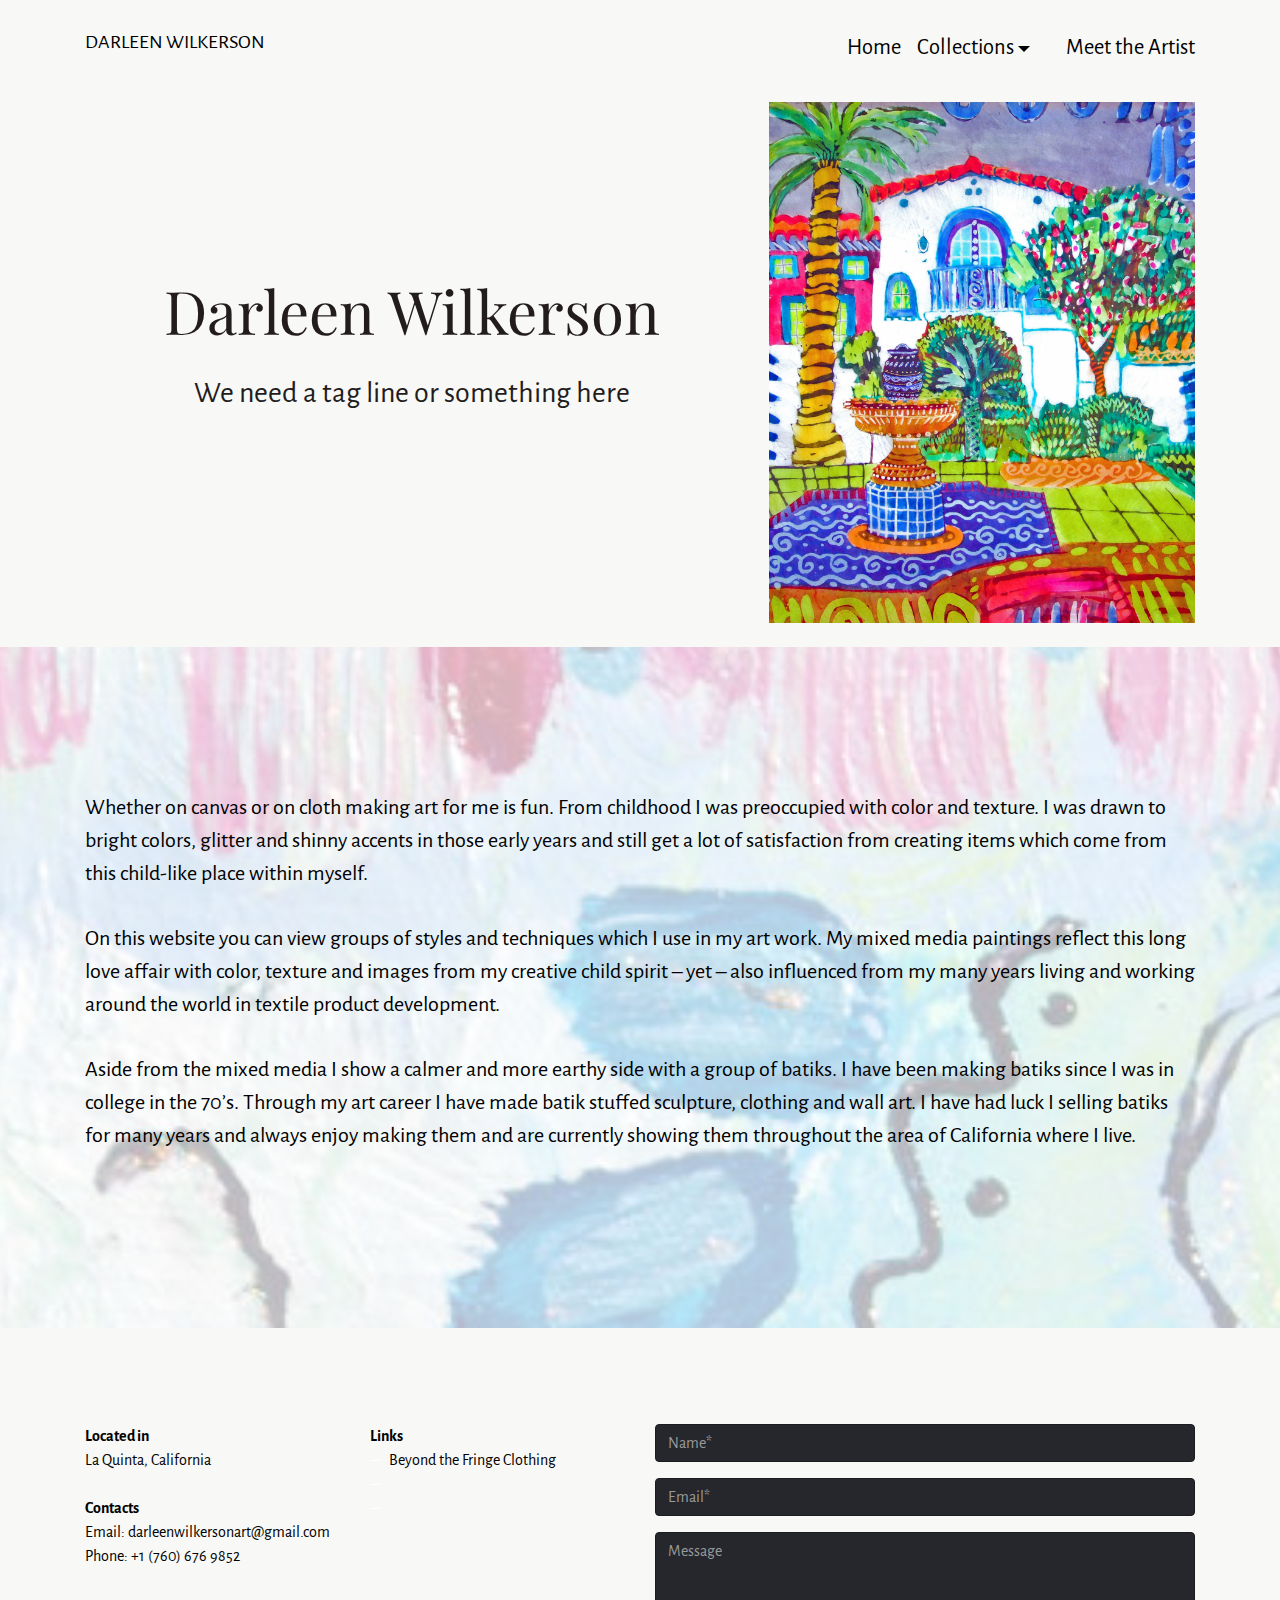
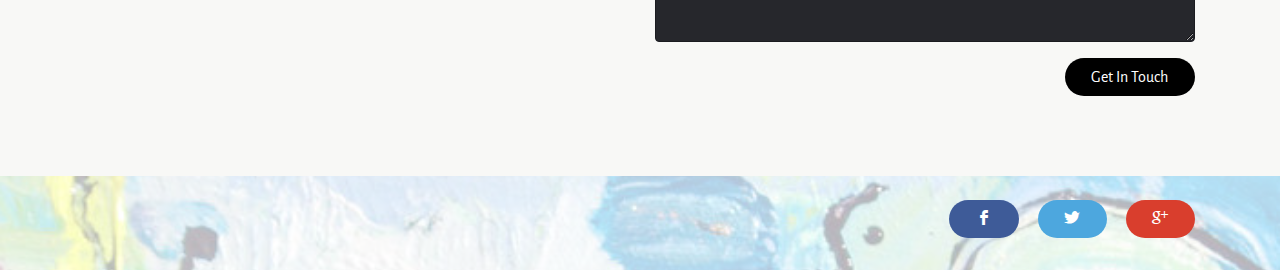
<file: index.html>
<!DOCTYPE html>
<html >
<head>
  <!-- Site made with Mobirise Website Builder v4.7.2, https://mobirise.com -->
  <meta charset="UTF-8">
  <meta http-equiv="X-UA-Compatible" content="IE=edge">
  <meta name="generator" content="Mobirise v4.7.2, mobirise.com">
  <meta name="viewport" content="width=device-width, initial-scale=1, minimum-scale=1">
  <link rel="shortcut icon" href="assets/images/painting-la-quinta-10-128x129.png" type="image/x-icon">
  <meta name="description" content="Artist Website">
  <title>Darleen Wilkerson</title>
  <link rel="stylesheet" href="https://fonts.googleapis.com/css?family=Alegreya+Sans:400,700&subset=latin,vietnamese,latin-ext">
  <link rel="stylesheet" href="https://fonts.googleapis.com/css?family=Playfair+Display:400,700&subset=latin,cyrillic">
  <link rel="stylesheet" href="assets/tether/tether.min.css">
  <link rel="stylesheet" href="assets/bootstrap/css/bootstrap.min.css">
  <link rel="stylesheet" href="assets/socicon/css/socicon.min.css">
  <link rel="stylesheet" href="assets/puritym/css/style.css">
  <link rel="stylesheet" href="assets/dropdown-menu/style.light.css">
  <link rel="stylesheet" href="assets/mobirise/css/mbr-additional.css" type="text/css">
  
  
  
</head>
<body>
  <section id="dropdown-menu-2btn-8" data-rv-view="0">

    <nav class="navbar navbar-dropdown">

        <div class="container">

            <div class="navbar-brand">
                
                <a class="text-black" href="index.html">DARLEEN WILKERSON</a>
            </div>

            <button class="navbar-toggler pull-xs-right hidden-md-up" type="button" data-toggle="collapse" data-target="#exCollapsingNavbar">
                <div class="hamburger-icon"></div>
            </button>

            <ul class="nav-dropdown collapse pull-xs-right navbar-toggleable-sm nav navbar-nav" id="exCollapsingNavbar"><li class="nav-item"><a class="nav-link link" href="index.html">Home</a></li><li class="nav-item dropdown"><a class="nav-link link dropdown-toggle" data-toggle="dropdown-submenu" href="https://mobirise.com/" aria-expanded="false">Collections</a><div class="dropdown-menu"><a class="dropdown-item" href="https://mobirise.com/"></a><a class="dropdown-item" href="Mixed Media.html">Mixed Media</a><a class="dropdown-item" href="Fabrics.html">Fabrics</a><a class="dropdown-item" href="https://mobirise.com/"></a></div></li><li class="nav-item"><a class="nav-link link" href="https://mobirise.com/" aria-expanded="true"></a></li><li class="nav-item"><a class="nav-link link" href="Meet the Artist.html">Meet the Artist</a></li></ul>

        </div>

    </nav>

</section>

<section class="mbr-section mbr-section-nopadding mbr-after-navbar" id="msg-box4-7" data-rv-view="2" style="background-color: rgb(248, 248, 246); padding-top: 3rem; padding-bottom: 1.5rem;">
    
    <div class="container">
        <div class="row">
            
            <div class="col-xs-12 col-lg-3 mbr-inner-padding text-xs-center mbr-table-cell-lg">
                <h3 class="mbr-section-title display-4">Darleen Wilkerson</h3>
                
                <div class="lead"><p>We need a tag line or something here</p></div>
                
            </div>
            <div class="col-xs-12 col-lg-9 mbr-table-cell-lg image-size" style="width: 20%;">
                <div class="mbr-figure"><img src="assets/images/batik-la-quinta-229-lg-1400x1714.jpg"></div>
            </div>
        </div>
    </div>
</section>

<section class="mbr-section mbr-background col-undefined" id="content5-15" data-rv-view="16" style="background-image: url(assets/images/painting-la-quinta-10-880x886.jpg); padding-top: 9rem; padding-bottom: 9rem;">
    <div class="mbr-overlay" style="opacity: 0.7; background-color: rgb(255, 255, 255);"></div>
    <div class="container">
        
        <div class="lead"><p>Whether on canvas or on cloth making art for me is fun. From childhood I was preoccupied with color and texture. I was drawn to bright colors, glitter and shinny accents in those early years and still get a lot of satisfaction from creating items which come from this child-like place within myself.</p><p>On this website you can view groups of styles and techniques which I use in my art work. My mixed media paintings reflect this long love affair with color, texture and images from my creative child spirit – yet – also influenced from my many years living and working around the world in textile product development.</p><p>Aside from the mixed media I show a calmer and more earthy side with a group of batiks. I have been making batiks since I was in college in the 70’s. Through my art career I have made batik stuffed sculpture, clothing and wall art. I have had luck I selling batiks for many years and always enjoy making them and are currently showing them throughout the area of California where I live.</p></div>
    </div>
</section>

<section class="mbr-section mbr-section-small mbr-footer" id="contacts3-a" data-rv-view="5" style="background-color: rgb(248, 248, 246); padding-top: 6rem; padding-bottom: 4.5rem;">
    
    <div class="container">
        <div class="row">
            <div class="col-xs-12 col-md-3">
                <p><strong>Located in&nbsp;</strong><br>
La Quinta, California<br><br>
<strong>Contacts</strong><br>
Email: darleenwilkersonart@gmail.com<br>
Phone: +1 (760) 676 9852<br></p>
            </div>
            <div class="col-xs-12 col-md-3"><strong>Links</strong><ul><li><a href="http://www.beyondthefringeclothing.com" target="_blank" class="text-black">Beyond the Fringe Clothing</a></li><li><br></li><li><br></li></ul></div>
            <div class="col-xs-12 col-md-6" data-form-type="formoid">
                <div data-form-alert="true"><div hidden="" data-form-alert-success="true">Thanks!  I will contact you shortly.</div></div>
                <form action="https://mobirise.com/" method="post" data-form-title="MESSAGE">
                    <input type="hidden" value="51LeGbMluEakSGdTnVavo/kcz3YkzEtlnSVR25MOZlYyzeKB7KSFL6Ymz4ouwWkjBxrxSNogtvY4YXvTZvFsypwTJXsd3Vpx+6xnIpHXKbP3W0FQqbjphDTwqdiNrCJE" data-form-email="true">
                    <div class="form-group">
                        <input type="text" class="form-control input-sm input-inverse" name="name" required="" placeholder="Name*" data-form-field="Name">
                    </div>
                    <div class="form-group">
                        <input type="email" class="form-control input-sm input-inverse" name="email" required="" placeholder="Email*" data-form-field="Email">
                    </div>
                    
                    <div class="form-group">
                        <textarea class="form-control input-sm input-inverse" name="message" rows="4" placeholder="Message" data-form-field="Message"></textarea>
                    </div>
                    <div class="text-xs-right"><button type="submit" class="btn btn-black">Get In Touch</button></div>
                </form>
            </div>
        </div>
    </div>
</section>

<section class="mbr-section mbr-section-small mbr-background" id="social-buttons1-f" data-rv-view="14" style="background-image: url(assets/images/painting-la-quinta-10-880x886.jpg); padding-top: 1.5rem; padding-bottom: 1.5rem;">
    <div class="mbr-overlay" style="opacity: 0.7; background-color: rgb(255, 255, 255);"></div>

    <div class="container">
        <div class="row">
            <div class="col-sm-4">
                <h2 class="mbr-section-title h1"></h2>
            </div>
            <div class="col-sm-8 text-xs-right">
                <div class="mbr-social-likes" data-counters="true">
                    <div class="btn btn-social facebook socicon-bg-facebook" title="Share link on Facebook">
                        <i class="socicon socicon-facebook"></i>
                        
                    </div>
                    <div class="btn btn-social twitter socicon-bg-twitter" title="Share link on Twitter">
                        <i class="socicon socicon-twitter"></i>
                        
                    </div>
                    <div class="btn btn-social plusone socicon-bg-google" title="Share link on Google+">
                        <i class="socicon socicon-google"></i>
                        
                    </div>
                </div>
            </div>
        </div>
    </div>
</section>


  <script src="assets/web/assets/jquery/jquery.min.js"></script>
  <script src="assets/tether/tether.min.js"></script>
  <script src="assets/bootstrap/js/bootstrap.min.js"></script>
  <script src="assets/smooth-scroll/smooth-scroll.js"></script>
  <script src="assets/social-likes/social-likes.js"></script>
  <script src="assets/puritym/js/script.js"></script>
  <script src="assets/dropdown-menu/script.js"></script>
  <script src="assets/formoid/formoid.min.js"></script>
  
  
</body>
</html>
</file>
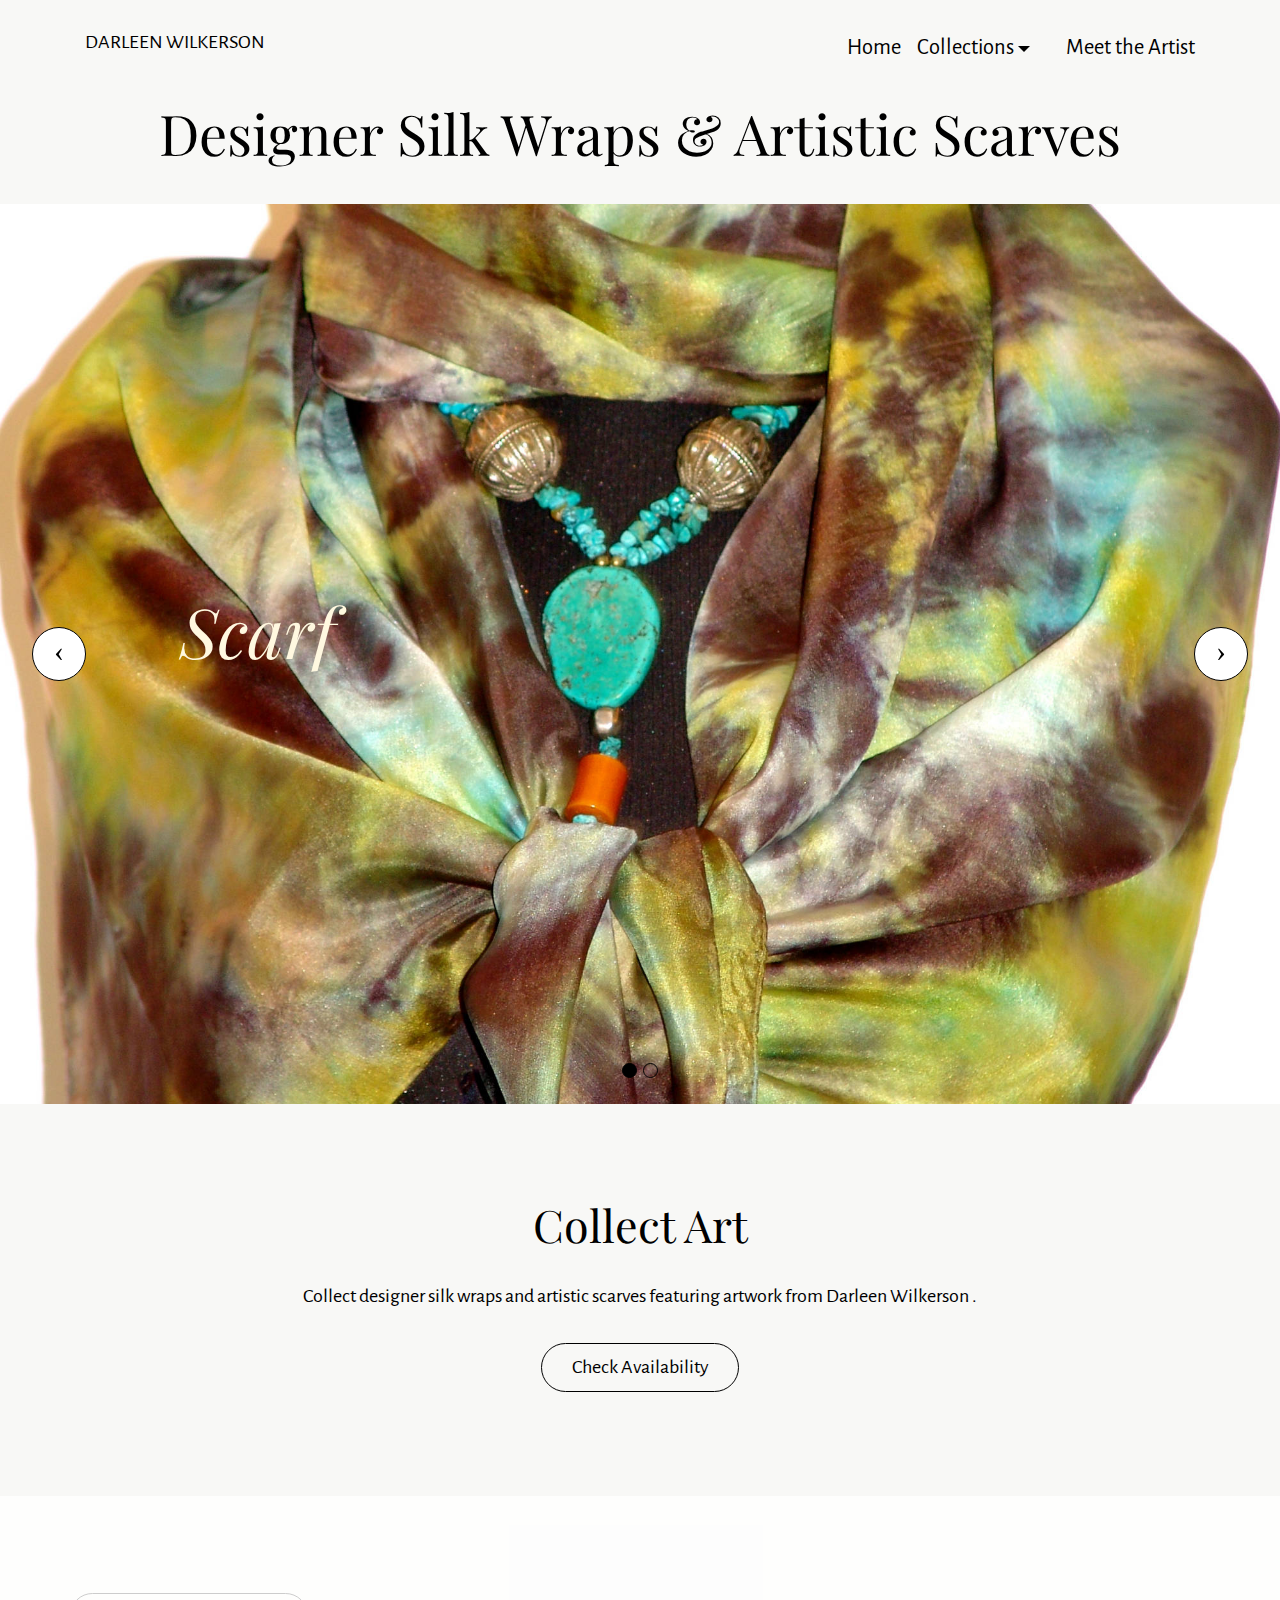
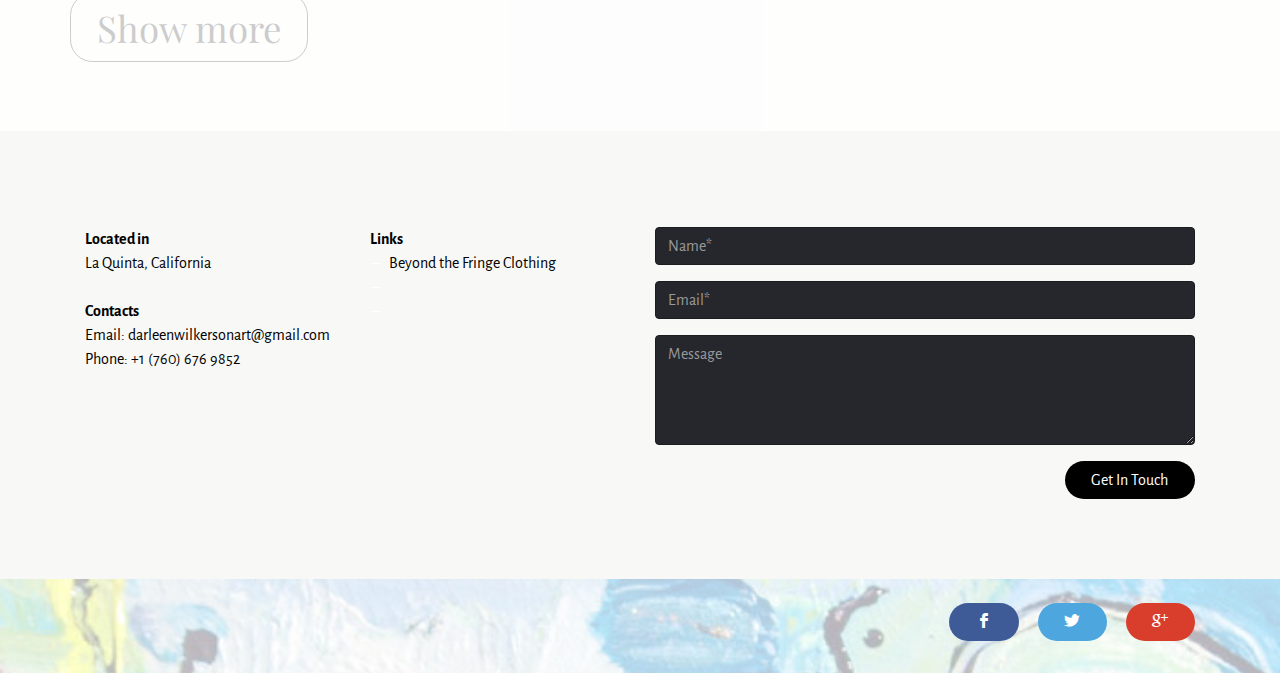
<file: Fabrics.html>
<!DOCTYPE html>
<html >
<head>
  <!-- Site made with Mobirise Website Builder v4.7.2, https://mobirise.com -->
  <meta charset="UTF-8">
  <meta http-equiv="X-UA-Compatible" content="IE=edge">
  <meta name="generator" content="Mobirise v4.7.2, mobirise.com">
  <meta name="viewport" content="width=device-width, initial-scale=1, minimum-scale=1">
  <link rel="shortcut icon" href="assets/images/painting-la-quinta-10-128x129.png" type="image/x-icon">
  <meta name="description" content="Designer Silk Wraps & Artistic Scarves">
  <title>Fabrics</title>
  <link rel="stylesheet" href="https://fonts.googleapis.com/css?family=Playfair+Display:400,700&subset=latin,cyrillic">
  <link rel="stylesheet" href="assets/web/assets/mobirise-icons/mobirise-icons.css">
  <link rel="stylesheet" href="https://fonts.googleapis.com/css?family=Alegreya+Sans:400,700&subset=latin,vietnamese,latin-ext">
  <link rel="stylesheet" href="assets/tether/tether.min.css">
  <link rel="stylesheet" href="assets/bootstrap/css/bootstrap.min.css">
  <link rel="stylesheet" href="assets/socicon/css/socicon.min.css">
  <link rel="stylesheet" href="assets/style.css">
  <link rel="stylesheet" href="assets/slick.css">
  <link rel="stylesheet" href="assets/puritym/css/style.css">
  <link rel="stylesheet" href="assets/dropdown-menu/style.light.css">
  <link rel="stylesheet" href="assets/mobirise/css/mbr-additional.css" type="text/css">
  
  
  
</head>
<body>
  <section id="dropdown-menu-2btn-k" data-rv-view="97">

    <nav class="navbar navbar-dropdown">

        <div class="container">

            <div class="navbar-brand">
                
                <a class="text-black" href="index.html">DARLEEN WILKERSON</a>
            </div>

            <button class="navbar-toggler pull-xs-right hidden-md-up" type="button" data-toggle="collapse" data-target="#exCollapsingNavbar">
                <div class="hamburger-icon"></div>
            </button>

            <ul class="nav-dropdown collapse pull-xs-right navbar-toggleable-sm nav navbar-nav" id="exCollapsingNavbar"><li class="nav-item"><a class="nav-link link" href="index.html">Home</a></li><li class="nav-item dropdown"><a class="nav-link link dropdown-toggle" data-toggle="dropdown-submenu" href="https://mobirise.com/" aria-expanded="false">Collections</a><div class="dropdown-menu"><a class="dropdown-item" href="https://mobirise.com/"></a><a class="dropdown-item" href="Mixed Media.html">Mixed Media</a><a class="dropdown-item" href="Fabrics.html">Fabrics</a><a class="dropdown-item" href="https://mobirise.com/"></a></div></li><li class="nav-item"><a class="nav-link link" href="https://mobirise.com/" aria-expanded="true"></a></li><li class="nav-item"><a class="nav-link link" href="Meet the Artist.html">Meet the Artist</a></li></ul>

        </div>

    </nav>

</section>

<section class="mbr-section col-undefined mbr-after-navbar" id="content5-11" data-rv-view="99" style="background-color: rgb(248, 248, 246); padding-top: 3rem; padding-bottom: 0rem;">
    
    <div class="container">
        <h3 class="mbr-section-title display-2">Designer Silk Wraps &amp; Artistic Scarves</h3>
        
    </div>
</section>

<section class="mbr-slider mbr-section mbr-section__container carousel slide mbr-section-nopadding" data-ride="carousel" data-keyboard="false" data-wrap="true" data-interval="5000" id="slider-s" data-rv-view="102" style="background-color: rgb(255, 255, 255);">
    <div>
        <div>
            <div>
                <ol class="carousel-indicators">
                    <li data-app-prevent-settings="" data-target="#slider-s" class="active" data-slide-to="0"></li><li data-app-prevent-settings="" data-target="#slider-s" data-slide-to="1"></li>
                </ol>
                <div class="carousel-inner" role="listbox">
                    <div class="mbr-section carousel-item dark center mbr-section-full active" style="background-image: url(assets/images/scarves-la-quinta-46-2000x2667.jpg);">
                        <div class="mbr-table-cell">
                         
                            <div class=" container">
                                
                                <div class="row">
                                    <div class="col-md-8 col-md-offset-1">
                                        <h2 class="mbr-section-title display-1"><em>Scarf</em></h2>
                                        

                                        
                                    </div>
                                </div>
                            </div>
                        </div>
                    </div><div class="mbr-section carousel-item dark center mbr-section-full" style="background-image: url(assets/images/scarves-la-quinta-61-a-lg-2000x2511.jpg);">
                        <div class="mbr-table-cell">
                         
                            <div class=" container">
                                
                                <div class="row">
                                    <div class="col-md-8 col-md-offset-1">
                                        <h2 class="mbr-section-title display-1"><em>Scarf</em></h2>
                                        

                                        
                                    </div>
                                </div>
                            </div>
                        </div>
                    </div>
                </div>
                
                <a data-app-prevent-settings="" class="left carousel-control" role="button" data-slide="prev" href="#slider-s">
                    <span class="icon-prev" aria-hidden="true"></span>
                    <span class="sr-only">Previous</span>
                </a>
                <a data-app-prevent-settings="" class="right carousel-control" role="button" data-slide="next" href="#slider-s">
                    <span class="icon-next" aria-hidden="true"></span>
                    <span class="sr-only">Next</span>
                </a>
            </div>
        </div>
    </div>
</section>

<section class="mbr-section" id="msg-box3-x" data-rv-view="114" style="background-color: rgb(248, 248, 246); padding-top: 6rem; padding-bottom: 6rem;">
    
    <div class="container">
        <div class="row text-xs-center">
            <div class="col-sm-8 col-sm-offset-2">
                <h2 class="mbr-section-title display-3">Collect Art</h2>
                

                <div class="lead"><p>Collect designer silk wraps and artistic scarves featuring artwork from Darleen Wilkerson .</p></div>
                <div><a class="btn btn-lg btn-white-outline btn-secondary-outline" href="https://mobirise.com">Check Availability</a></div>
            </div>
        </div>
    </div>
</section>

<section class="mbr-instagram-feed" data-rows="4" data-per-row-slider="" data-spacing="9" data-full-width="" data-token="386624395.727bfe1.bf15df9ca75a4ee28e9ed10b38849ad3" data-per-row-grid="4" id="instagram-feed-block-u" data-rv-view="117" style="background-color: rgb(248, 248, 246); padding-top: 40px; padding-bottom: 40px;">
    
    <div class="container container_toggle">
        <div class="row">
            <div class="col">
                <div class="inst">
                    
                    <div class="inst__content"></div>
                    <div class="inst__more mbr-section-btn align-center" buttons="0"><a class="btn btn-md display-4 btn-secondary-outline" href="#" data-max-id="1761371776096155609_386624395">Show more</a></div>
                </div>
            </div>
        </div>
    </div>
</section>

<section class="mbr-section mbr-section-small mbr-footer" id="contacts3-l" data-rv-view="119" style="background-color: rgb(248, 248, 246); padding-top: 6rem; padding-bottom: 4.5rem;">
    
    <div class="container">
        <div class="row">
            <div class="col-xs-12 col-md-3">
                <p><strong>Located in&nbsp;</strong><br>
La Quinta, California<br><br>
<strong>Contacts</strong><br>
Email: darleenwilkersonart@gmail.com<br>
Phone: +1 (760) 676 9852<br></p>
            </div>
            <div class="col-xs-12 col-md-3"><strong>Links</strong><ul><li><a href="http://www.beyondthefringeclothing.com" target="_blank" class="text-black">Beyond the Fringe Clothing</a></li><li><br></li><li><br></li></ul></div>
            <div class="col-xs-12 col-md-6" data-form-type="formoid">
                <div data-form-alert="true"><div hidden="" data-form-alert-success="true">Thanks!  I will be in touch with you shortly.</div></div>
                <form action="https://mobirise.com/" method="post" data-form-title="MESSAGE">
                    <input type="hidden" value="BnGWNE1As7vyud3kkcyEntKphqDdIH/q0FVhe6eU9/xfWv5rE71QsVoMymlHTnCTfJNugCnmNaJFX1wkqB2PkY6XmiWi/vWbyyQ3usRzvR2tjstLChGfN5NMcYvjn0WZ" data-form-email="true">
                    <div class="form-group">
                        <input type="text" class="form-control input-sm input-inverse" name="name" required="" placeholder="Name*" data-form-field="Name">
                    </div>
                    <div class="form-group">
                        <input type="email" class="form-control input-sm input-inverse" name="email" required="" placeholder="Email*" data-form-field="Email">
                    </div>
                    
                    <div class="form-group">
                        <textarea class="form-control input-sm input-inverse" name="message" rows="4" placeholder="Message" data-form-field="Message"></textarea>
                    </div>
                    <div class="text-xs-right"><button type="submit" class="btn btn-black">Get In Touch</button></div>
                </form>
            </div>
        </div>
    </div>
</section>

<section class="mbr-section mbr-section-small mbr-background" id="social-buttons1-19" data-rv-view="264" style="background-image: url(assets/images/painting-la-quinta-10-880x886.jpg); padding-top: 1.5rem; padding-bottom: 1.5rem;">
    <div class="mbr-overlay" style="opacity: 0.7; background-color: rgb(255, 255, 255);"></div>

    <div class="container">
        <div class="row">
            <div class="col-sm-4">
                <h2 class="mbr-section-title h1"></h2>
            </div>
            <div class="col-sm-8 text-xs-right">
                <div class="mbr-social-likes" data-counters="true">
                    <div class="btn btn-social facebook socicon-bg-facebook" title="Share link on Facebook">
                        <i class="socicon socicon-facebook"></i>
                        
                    </div>
                    <div class="btn btn-social twitter socicon-bg-twitter" title="Share link on Twitter">
                        <i class="socicon socicon-twitter"></i>
                        
                    </div>
                    <div class="btn btn-social plusone socicon-bg-google" title="Share link on Google+">
                        <i class="socicon socicon-google"></i>
                        
                    </div>
                </div>
            </div>
        </div>
    </div>
</section>


  <script src="assets/web/assets/jquery/jquery.min.js"></script>
  <script src="assets/tether/tether.min.js"></script>
  <script src="assets/bootstrap/js/bootstrap.min.js"></script>
  <script src="assets/smooth-scroll/smooth-scroll.js"></script>
  <script src="assets/bootstrap-carousel-swipe/bootstrap-carousel-swipe.js"></script>
  <script src="assets/social-likes/social-likes.js"></script>
  <script src="assets/index.js"></script>
  <script src="assets/slick.min.js"></script>
  <script src="assets/puritym/js/script.js"></script>
  <script src="assets/dropdown-menu/script.js"></script>
  <script src="assets/formoid/formoid.min.js"></script>
  
  
</body>
</html>
</file>
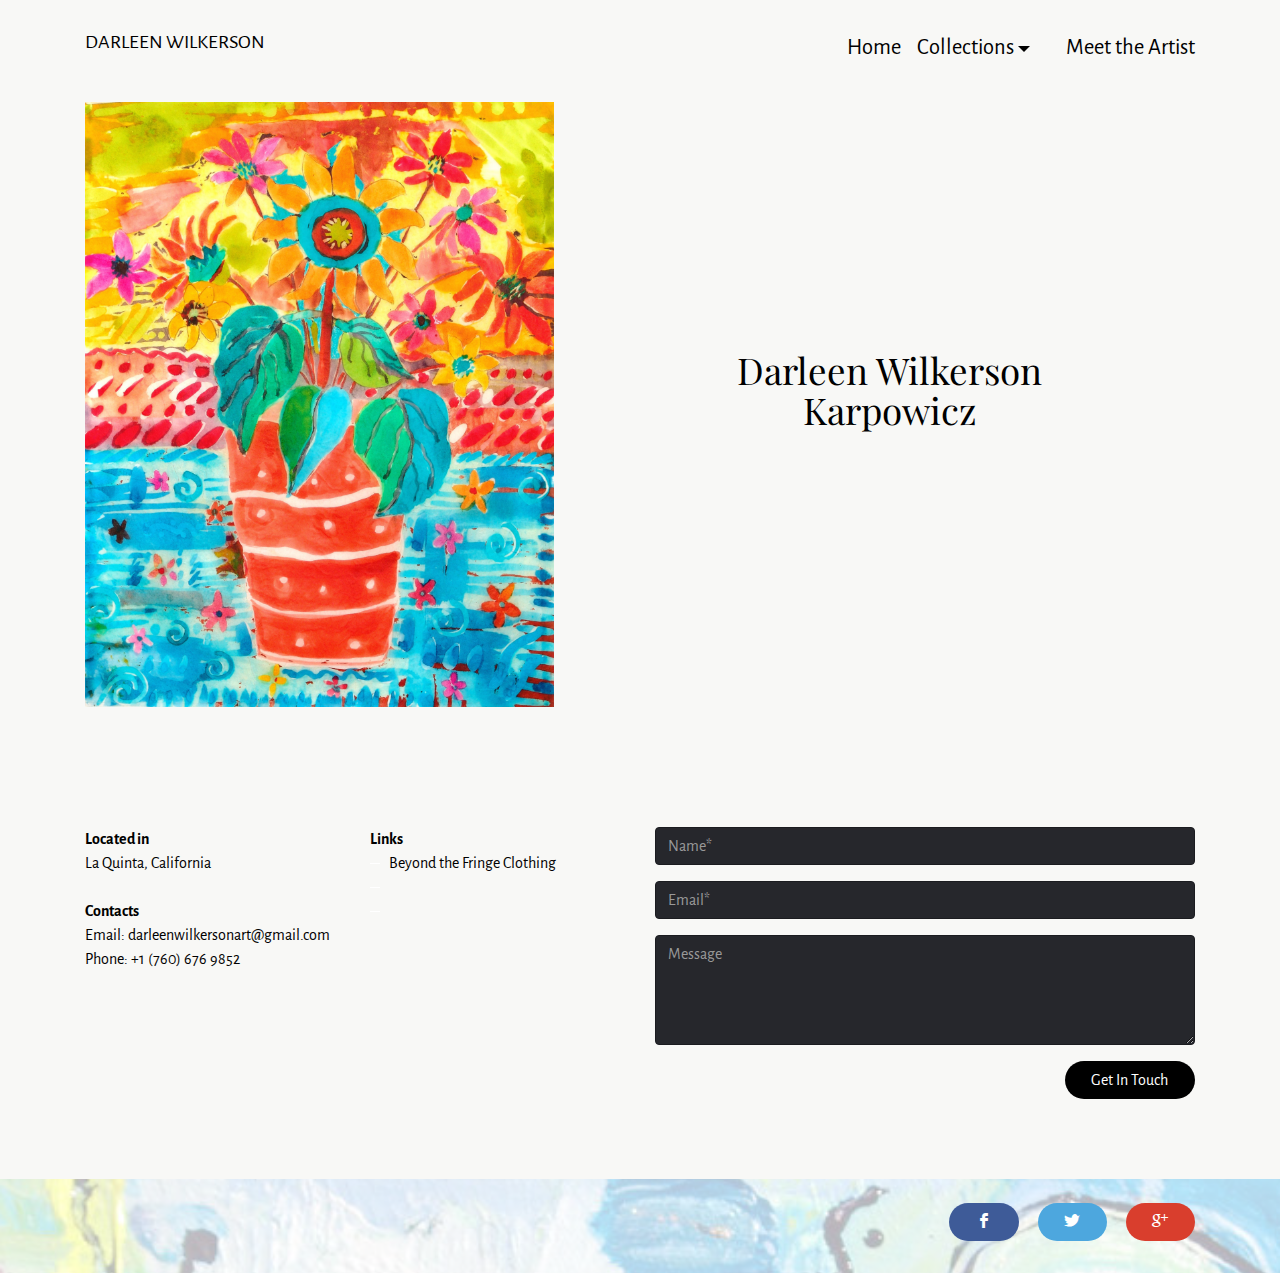
<file: Meet the Artist.html>
<!DOCTYPE html>
<html >
<head>
  <!-- Site made with Mobirise Website Builder v4.7.2, https://mobirise.com -->
  <meta charset="UTF-8">
  <meta http-equiv="X-UA-Compatible" content="IE=edge">
  <meta name="generator" content="Mobirise v4.7.2, mobirise.com">
  <meta name="viewport" content="width=device-width, initial-scale=1, minimum-scale=1">
  <link rel="shortcut icon" href="assets/images/painting-la-quinta-10-128x129.png" type="image/x-icon">
  <meta name="description" content="Meet Darleen">
  <title>Meet the Artist</title>
  <link rel="stylesheet" href="https://fonts.googleapis.com/css?family=Alegreya+Sans:400,700&subset=latin,vietnamese,latin-ext">
  <link rel="stylesheet" href="https://fonts.googleapis.com/css?family=Playfair+Display:400,700&subset=latin,cyrillic">
  <link rel="stylesheet" href="assets/tether/tether.min.css">
  <link rel="stylesheet" href="assets/bootstrap/css/bootstrap.min.css">
  <link rel="stylesheet" href="assets/socicon/css/socicon.min.css">
  <link rel="stylesheet" href="assets/puritym/css/style.css">
  <link rel="stylesheet" href="assets/dropdown-menu/style.light.css">
  <link rel="stylesheet" href="assets/mobirise/css/mbr-additional.css" type="text/css">
  
  
  
</head>
<body>
  <section id="dropdown-menu-2btn-m" data-rv-view="132">

    <nav class="navbar navbar-dropdown">

        <div class="container">

            <div class="navbar-brand">
                
                <a class="text-black" href="index.html">DARLEEN WILKERSON</a>
            </div>

            <button class="navbar-toggler pull-xs-right hidden-md-up" type="button" data-toggle="collapse" data-target="#exCollapsingNavbar">
                <div class="hamburger-icon"></div>
            </button>

            <ul class="nav-dropdown collapse pull-xs-right navbar-toggleable-sm nav navbar-nav" id="exCollapsingNavbar"><li class="nav-item"><a class="nav-link link" href="index.html">Home</a></li><li class="nav-item dropdown"><a class="nav-link link dropdown-toggle" data-toggle="dropdown-submenu" href="https://mobirise.com/" aria-expanded="false">Collections</a><div class="dropdown-menu"><a class="dropdown-item" href="https://mobirise.com/"></a><a class="dropdown-item" href="Mixed Media.html">Mixed Media</a><a class="dropdown-item" href="Fabrics.html">Fabrics</a><a class="dropdown-item" href="https://mobirise.com/"></a></div></li><li class="nav-item"><a class="nav-link link" href="https://mobirise.com/" aria-expanded="true"></a></li><li class="nav-item"><a class="nav-link link" href="Meet the Artist.html">Meet the Artist</a></li></ul>

        </div>

    </nav>

</section>

<section class="mbr-section mbr-section-nopadding mbr-after-navbar" id="msg-box4-v" data-rv-view="134" style="background-color: rgb(248, 248, 246); padding-top: 3rem; padding-bottom: 1.5rem;">
    
    <div class="container">
        <div class="row">
            <div class="col-xs-12 col-lg-9 mbr-table-cell-lg image-size" style="width: 20%;">
                <div class="mbr-figure"><img src="assets/images/batik-la-quinta-214-lg-1400x1806.jpg"></div>
            </div>
            <div class="col-xs-12 col-lg-3 mbr-inner-padding text-xs-center mbr-table-cell-lg">
                <h3 class="mbr-section-title display-4">Darleen Wilkerson<br>Karpowicz</h3>
                
                
                
            </div>
            
        </div>
    </div>
</section>

<section class="mbr-section mbr-section-small mbr-footer" id="contacts3-n" data-rv-view="137" style="background-color: rgb(248, 248, 246); padding-top: 6rem; padding-bottom: 4.5rem;">
    
    <div class="container">
        <div class="row">
            <div class="col-xs-12 col-md-3">
                <p><strong>Located in&nbsp;</strong><br>
La Quinta, California<br><br>
<strong>Contacts</strong><br>
Email: darleenwilkersonart@gmail.com<br>
Phone: +1 (760) 676 9852<br></p>
            </div>
            <div class="col-xs-12 col-md-3"><strong>Links</strong><ul><li><a href="http://www.beyondthefringeclothing.com" target="_blank" class="text-black">Beyond the Fringe Clothing</a></li><li><br></li><li><br></li></ul></div>
            <div class="col-xs-12 col-md-6" data-form-type="formoid">
                <div data-form-alert="true"><div hidden="" data-form-alert-success="true">Thanks!  I will be in touch with you shortly.</div></div>
                <form action="https://mobirise.com/" method="post" data-form-title="MESSAGE">
                    <input type="hidden" value="BEdBq/7S+fj/o5IZ9Ewi+5tHxi7/OgdpxMBsea810w1I1kyYfncIsAqO5QScg6HZS67QvzfPAYp5u8Dxnb3SZ2XDXvAi8A/VQsW1eohqMUX7j8Rvae4ZsJZXHIL/eV82" data-form-email="true">
                    <div class="form-group">
                        <input type="text" class="form-control input-sm input-inverse" name="name" required="" placeholder="Name*" data-form-field="Name">
                    </div>
                    <div class="form-group">
                        <input type="email" class="form-control input-sm input-inverse" name="email" required="" placeholder="Email*" data-form-field="Email">
                    </div>
                    
                    <div class="form-group">
                        <textarea class="form-control input-sm input-inverse" name="message" rows="4" placeholder="Message" data-form-field="Message"></textarea>
                    </div>
                    <div class="text-xs-right"><button type="submit" class="btn btn-black">Get In Touch</button></div>
                </form>
            </div>
        </div>
    </div>
</section>

<section class="mbr-section mbr-section-small mbr-background" id="social-buttons1-1a" data-rv-view="286" style="background-image: url(assets/images/painting-la-quinta-10-880x886.jpg); padding-top: 1.5rem; padding-bottom: 1.5rem;">
    <div class="mbr-overlay" style="opacity: 0.7; background-color: rgb(255, 255, 255);"></div>

    <div class="container">
        <div class="row">
            <div class="col-sm-4">
                <h2 class="mbr-section-title h1"></h2>
            </div>
            <div class="col-sm-8 text-xs-right">
                <div class="mbr-social-likes" data-counters="true">
                    <div class="btn btn-social facebook socicon-bg-facebook" title="Share link on Facebook">
                        <i class="socicon socicon-facebook"></i>
                        
                    </div>
                    <div class="btn btn-social twitter socicon-bg-twitter" title="Share link on Twitter">
                        <i class="socicon socicon-twitter"></i>
                        
                    </div>
                    <div class="btn btn-social plusone socicon-bg-google" title="Share link on Google+">
                        <i class="socicon socicon-google"></i>
                        
                    </div>
                </div>
            </div>
        </div>
    </div>
</section>


  <script src="assets/web/assets/jquery/jquery.min.js"></script>
  <script src="assets/tether/tether.min.js"></script>
  <script src="assets/bootstrap/js/bootstrap.min.js"></script>
  <script src="assets/smooth-scroll/smooth-scroll.js"></script>
  <script src="assets/social-likes/social-likes.js"></script>
  <script src="assets/puritym/js/script.js"></script>
  <script src="assets/dropdown-menu/script.js"></script>
  <script src="assets/formoid/formoid.min.js"></script>
  
  
</body>
</html>
</file>
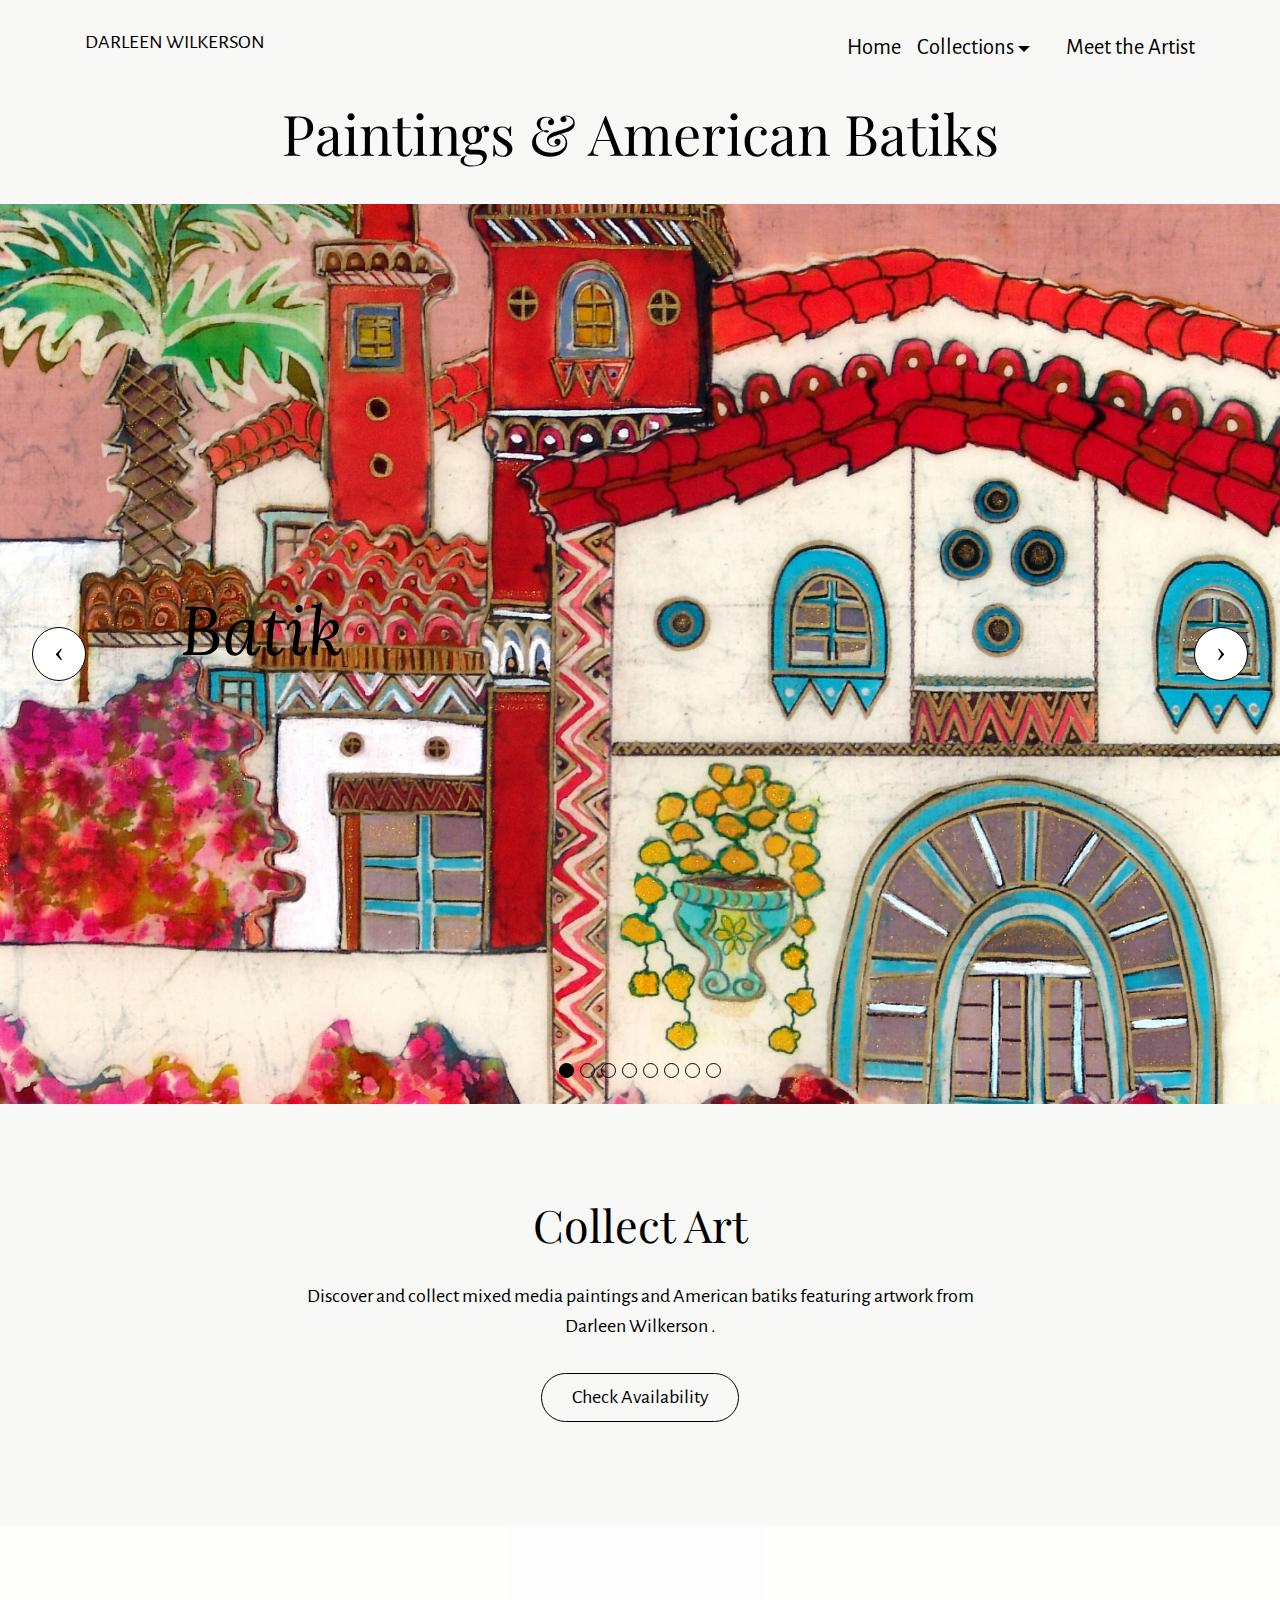
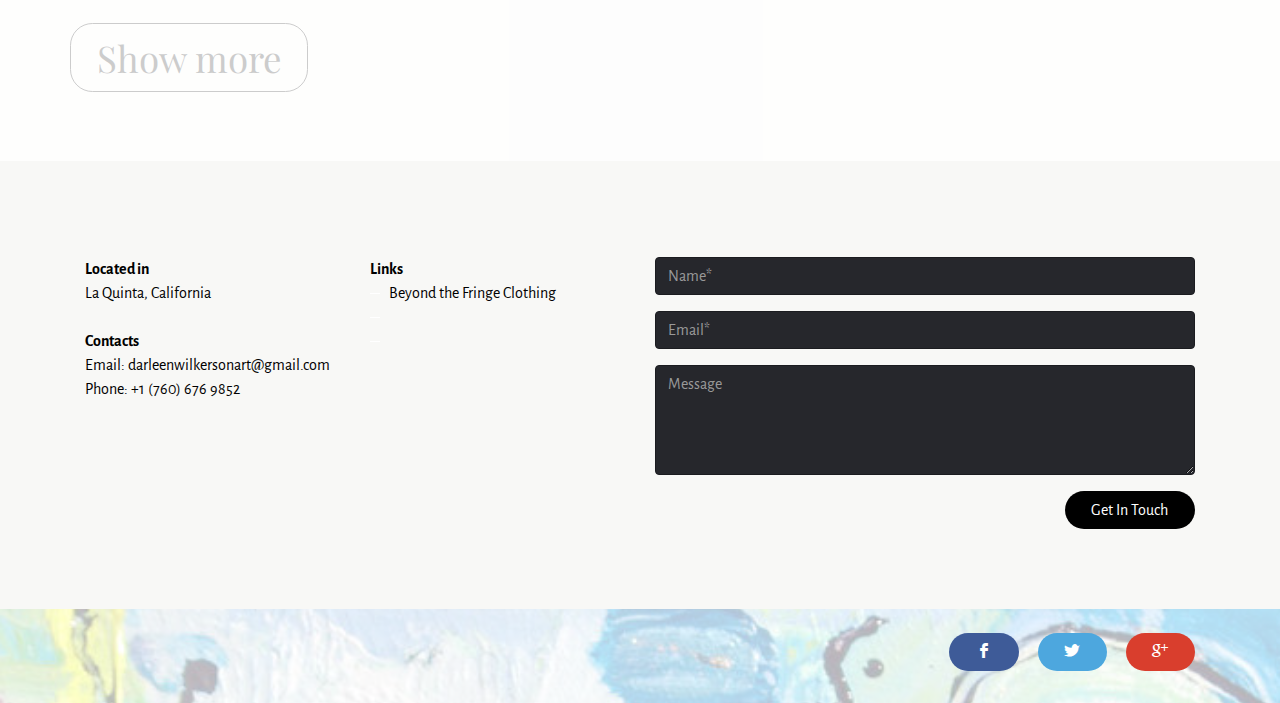
<file: Mixed Media.html>
<!DOCTYPE html>
<html >
<head>
  <!-- Site made with Mobirise Website Builder v4.7.2, https://mobirise.com -->
  <meta charset="UTF-8">
  <meta http-equiv="X-UA-Compatible" content="IE=edge">
  <meta name="generator" content="Mobirise v4.7.2, mobirise.com">
  <meta name="viewport" content="width=device-width, initial-scale=1, minimum-scale=1">
  <link rel="shortcut icon" href="assets/images/painting-la-quinta-10-128x129.png" type="image/x-icon">
  <meta name="description" content="Paintings & Batiks">
  <title>Mixed Media</title>
  <link rel="stylesheet" href="https://fonts.googleapis.com/css?family=Playfair+Display:400,700&subset=latin,cyrillic">
  <link rel="stylesheet" href="assets/web/assets/mobirise-icons/mobirise-icons.css">
  <link rel="stylesheet" href="https://fonts.googleapis.com/css?family=Alegreya+Sans:400,700&subset=latin,vietnamese,latin-ext">
  <link rel="stylesheet" href="assets/tether/tether.min.css">
  <link rel="stylesheet" href="assets/bootstrap/css/bootstrap.min.css">
  <link rel="stylesheet" href="assets/socicon/css/socicon.min.css">
  <link rel="stylesheet" href="assets/style.css">
  <link rel="stylesheet" href="assets/slick.css">
  <link rel="stylesheet" href="assets/puritym/css/style.css">
  <link rel="stylesheet" href="assets/dropdown-menu/style.light.css">
  <link rel="stylesheet" href="assets/mobirise/css/mbr-additional.css" type="text/css">
  
  
  
</head>
<body>
  <section id="dropdown-menu-2btn-b" data-rv-view="19">

    <nav class="navbar navbar-dropdown">

        <div class="container">

            <div class="navbar-brand">
                
                <a class="text-black" href="index.html">DARLEEN WILKERSON</a>
            </div>

            <button class="navbar-toggler pull-xs-right hidden-md-up" type="button" data-toggle="collapse" data-target="#exCollapsingNavbar">
                <div class="hamburger-icon"></div>
            </button>

            <ul class="nav-dropdown collapse pull-xs-right navbar-toggleable-sm nav navbar-nav" id="exCollapsingNavbar"><li class="nav-item"><a class="nav-link link" href="index.html">Home</a></li><li class="nav-item dropdown"><a class="nav-link link dropdown-toggle" data-toggle="dropdown-submenu" href="https://mobirise.com/" aria-expanded="false">Collections</a><div class="dropdown-menu"><a class="dropdown-item" href="https://mobirise.com/"></a><a class="dropdown-item" href="Mixed Media.html">Mixed Media</a><a class="dropdown-item" href="Fabrics.html">Fabrics</a><a class="dropdown-item" href="https://mobirise.com/"></a></div></li><li class="nav-item"><a class="nav-link link" href="https://mobirise.com/" aria-expanded="true"></a></li><li class="nav-item"><a class="nav-link link" href="Meet the Artist.html">Meet the Artist</a></li></ul>

        </div>

    </nav>

</section>

<section class="mbr-section col-undefined mbr-after-navbar" id="content5-10" data-rv-view="21" style="background-color: rgb(248, 248, 246); padding-top: 3rem; padding-bottom: 0rem;">
    
    <div class="container">
        <h3 class="mbr-section-title display-2">Paintings &amp; American Batiks</h3>
        
    </div>
</section>

<section class="mbr-slider mbr-section mbr-section__container carousel slide mbr-section-nopadding" data-ride="carousel" data-keyboard="false" data-wrap="true" data-interval="5000" id="slider-d" data-rv-view="24" style="background-color: rgb(64, 224, 208);">
    <div>
        <div>
            <div>
                <ol class="carousel-indicators">
                    <li data-app-prevent-settings="" data-target="#slider-d" data-slide-to="0" class="active"></li><li data-app-prevent-settings="" data-target="#slider-d" data-slide-to="1"></li><li data-app-prevent-settings="" data-target="#slider-d" data-slide-to="2"></li><li data-app-prevent-settings="" data-target="#slider-d" class="" data-slide-to="3"></li><li data-app-prevent-settings="" data-target="#slider-d" data-slide-to="4"></li><li data-app-prevent-settings="" data-target="#slider-d" data-slide-to="5"></li><li data-app-prevent-settings="" data-target="#slider-d" data-slide-to="6"></li><li data-app-prevent-settings="" data-target="#slider-d" data-slide-to="7"></li>
                </ol>
                <div class="carousel-inner" role="listbox">
                    <div class="mbr-section carousel-item dark center mbr-section-full active" style="background-image: url(assets/images/batik-la-quinta-49-large-2000x2407.jpg);">
                        <div class="mbr-table-cell">
                         
                            <div class=" container">
                                
                                <div class="row">
                                    <div class="col-md-8 col-md-offset-1">
                                        <h2 class="mbr-section-title display-1"><em>Batik</em></h2>
                                        

                                        
                                    </div>
                                </div>
                            </div>
                        </div>
                    </div><div class="mbr-section carousel-item dark center mbr-section-full" style="background-image: url(assets/images/batik-la-quinta-50-f-large-2000x2667.jpg);">
                        <div class="mbr-table-cell">
                         
                            <div class=" container">
                                
                                <div class="row">
                                    <div class="col-md-8 col-md-offset-1">
                                        <h2 class="mbr-section-title display-1"><em>Batik</em></h2>
                                        

                                        
                                    </div>
                                </div>
                            </div>
                        </div>
                    </div><div class="mbr-section carousel-item dark center mbr-section-full" style="background-image: url(assets/images/batik-la-quinta-183-lg-2000x1884.jpg);">
                        <div class="mbr-table-cell">
                         
                            <div class=" container">
                                
                                <div class="row">
                                    <div class="col-md-8 col-md-offset-3 text-xs-right">
                                        <h2 class="mbr-section-title display-1"><em>Batik</em></h2>
                                        

                                        
                                    </div>
                                </div>
                            </div>
                        </div>
                    </div><div class="mbr-section carousel-item dark center mbr-section-full" style="background-image: url(assets/images/batik-la-quinta-215-lg-2000x2662.jpg);">
                        <div class="mbr-table-cell">
                         
                            <div class=" container">
                                
                                <div class="row">
                                    <div class="col-md-8 col-md-offset-3 text-xs-right">
                                        <h2 class="mbr-section-title display-1"><em>Batik</em></h2>
                                        

                                        
                                    </div>
                                </div>
                            </div>
                        </div>
                    </div><div class="mbr-section carousel-item dark center mbr-section-full" style="background-image: url(assets/images/batik-macedonian-81-b-2000x2399.jpg);">
                        <div class="mbr-table-cell">
                         
                            <div class=" container">
                                
                                <div class="row">
                                    <div class="col-md-8 col-md-offset-1">
                                        <h2 class="mbr-section-title display-1"><em>Batik</em></h2>
                                        

                                        
                                    </div>
                                </div>
                            </div>
                        </div>
                    </div><div class="mbr-section carousel-item dark center mbr-section-full" style="background-image: url(assets/images/painting-la-quinta-5a-lg-2000x2030.jpg);">
                        <div class="mbr-table-cell">
                         
                            <div class=" container">
                                
                                <div class="row">
                                    <div class="col-md-8 col-md-offset-3 text-xs-right">
                                        <h2 class="mbr-section-title display-1"><em>Painting</em></h2>
                                        

                                        
                                    </div>
                                </div>
                            </div>
                        </div>
                    </div><div class="mbr-section carousel-item dark center mbr-section-full" style="background-image: url(assets/images/painting-la-quinta-22lg-2000x2544.jpg);">
                        <div class="mbr-table-cell">
                         
                            <div class=" container">
                                
                                <div class="row">
                                    <div class="col-md-8 col-md-offset-3 text-xs-right">
                                        <h2 class="mbr-section-title display-1"><em>Painting</em></h2>
                                        

                                        
                                    </div>
                                </div>
                            </div>
                        </div>
                    </div><div class="mbr-section carousel-item dark center mbr-section-full" style="background-image: url(assets/images/painting-la-quinta-39-lg-2000x2809.jpg);">
                        <div class="mbr-table-cell">
                         
                            <div class=" container">
                                
                                <div class="row">
                                    <div class="col-md-8 col-md-offset-3 text-xs-right">
                                        <h2 class="mbr-section-title display-1"><em>Painting</em></h2>
                                        

                                        
                                    </div>
                                </div>
                            </div>
                        </div>
                    </div>
                </div>
                
                <a data-app-prevent-settings="" class="left carousel-control" role="button" data-slide="prev" href="#slider-d">
                    <span class="icon-prev" aria-hidden="true"></span>
                    <span class="sr-only">Previous</span>
                </a>
                <a data-app-prevent-settings="" class="right carousel-control" role="button" data-slide="next" href="#slider-d">
                    <span class="icon-next" aria-hidden="true"></span>
                    <span class="sr-only">Next</span>
                </a>
            </div>
        </div>
    </div>
</section>

<section class="mbr-section" id="msg-box3-y" data-rv-view="42" style="background-color: rgb(248, 248, 246); padding-top: 6rem; padding-bottom: 6rem;">
    
    <div class="container">
        <div class="row text-xs-center">
            <div class="col-sm-8 col-sm-offset-2">
                <h2 class="mbr-section-title display-3">Collect Art</h2>
                

                <div class="lead"><p>Discover and collect mixed media paintings and American batiks featuring artwork from Darleen Wilkerson .</p></div>
                <div><a class="btn btn-lg btn-secondary-outline" href="https://mobirise.com">Check Availability</a></div>
            </div>
        </div>
    </div>
</section>

<section class="mbr-instagram-feed" data-rows="4" data-per-row-slider="" data-spacing="10" data-full-width="" data-token="386624395.727bfe1.bf15df9ca75a4ee28e9ed10b38849ad3" data-per-row-grid="4" id="instagram-feed-block-e" data-rv-view="45" style="background-color: rgb(248, 248, 246); padding-top: 40px; padding-bottom: 40px;">
    
    <div class="container container_toggle">
        <div class="row">
            <div class="col">
                <div class="inst">
                    
                    <div class="inst__content"></div>
                    <div class="inst__more mbr-section-btn align-center" buttons="0"><a class="btn btn-md display-4 btn-white-outline btn-secondary-outline" href="#" data-max-id="1761371776096155609_386624395">Show more</a></div>
                </div>
            </div>
        </div>
    </div>
</section>

<section class="mbr-section mbr-section-small mbr-footer" id="contacts3-n" data-rv-view="243" style="background-color: rgb(248, 248, 246); padding-top: 6rem; padding-bottom: 4.5rem;">
    
    <div class="container">
        <div class="row">
            <div class="col-xs-12 col-md-3">
                <p><strong>Located in&nbsp;</strong><br>
La Quinta, California<br><br>
<strong>Contacts</strong><br>
Email: darleenwilkersonart@gmail.com<br>
Phone: +1 (760) 676 9852<br></p>
            </div>
            <div class="col-xs-12 col-md-3"><strong>Links</strong><ul><li><a href="http://www.beyondthefringeclothing.com" target="_blank" class="text-black">Beyond the Fringe Clothing</a></li><li><br></li><li><br></li></ul></div>
            <div class="col-xs-12 col-md-6" data-form-type="formoid">
                <div data-form-alert="true"><div hidden="" data-form-alert-success="true">Thanks!  I will be in touch with you shortly.</div></div>
                <form action="https://mobirise.com/" method="post" data-form-title="MESSAGE">
                    <input type="hidden" value="BHIjryXSlYdyUGBrpShWbWhHrPnFiY+RiEgikcA/1lRC9L8zObV6v8CfYHkKT/zYVXlv+Es1/rlHvibIUVbkW/M/s3r98Aht8etlem1iOefZ8cKUhVeOoroNyVJKwJ51" data-form-email="true">
                    <div class="form-group">
                        <input type="text" class="form-control input-sm input-inverse" name="name" required="" placeholder="Name*" data-form-field="Name">
                    </div>
                    <div class="form-group">
                        <input type="email" class="form-control input-sm input-inverse" name="email" required="" placeholder="Email*" data-form-field="Email">
                    </div>
                    
                    <div class="form-group">
                        <textarea class="form-control input-sm input-inverse" name="message" rows="4" placeholder="Message" data-form-field="Message"></textarea>
                    </div>
                    <div class="text-xs-right"><button type="submit" class="btn btn-black">Get In Touch</button></div>
                </form>
            </div>
        </div>
    </div>
</section>

<section class="mbr-section mbr-section-small mbr-background" id="social-buttons1-16" data-rv-view="95" style="background-image: url(assets/images/painting-la-quinta-10-880x886.jpg); padding-top: 1.5rem; padding-bottom: 1.5rem;">
    <div class="mbr-overlay" style="opacity: 0.7; background-color: rgb(255, 255, 255);"></div>

    <div class="container">
        <div class="row">
            <div class="col-sm-4">
                <h2 class="mbr-section-title h1"></h2>
            </div>
            <div class="col-sm-8 text-xs-right">
                <div class="mbr-social-likes" data-counters="true">
                    <div class="btn btn-social facebook socicon-bg-facebook" title="Share link on Facebook">
                        <i class="socicon socicon-facebook"></i>
                        
                    </div>
                    <div class="btn btn-social twitter socicon-bg-twitter" title="Share link on Twitter">
                        <i class="socicon socicon-twitter"></i>
                        
                    </div>
                    <div class="btn btn-social plusone socicon-bg-google" title="Share link on Google+">
                        <i class="socicon socicon-google"></i>
                        
                    </div>
                </div>
            </div>
        </div>
    </div>
</section>


  <script src="assets/web/assets/jquery/jquery.min.js"></script>
  <script src="assets/tether/tether.min.js"></script>
  <script src="assets/bootstrap/js/bootstrap.min.js"></script>
  <script src="assets/smooth-scroll/smooth-scroll.js"></script>
  <script src="assets/bootstrap-carousel-swipe/bootstrap-carousel-swipe.js"></script>
  <script src="assets/social-likes/social-likes.js"></script>
  <script src="assets/index.js"></script>
  <script src="assets/slick.min.js"></script>
  <script src="assets/puritym/js/script.js"></script>
  <script src="assets/dropdown-menu/script.js"></script>
  <script src="assets/formoid/formoid.min.js"></script>
  
  
</body>
</html>
</file>
<file: assets/dropdown-menu/style.light.css>
.navbar-dropdown-open{overflow:hidden!important}.navbar-dropdown-open .navbar-dropdown.opened{bottom:0;left:0;overflow-y:scroll;position:fixed;right:0;top:0;transition:none}.navbar-dropdown{left:0;padding-top:1.5rem;padding-bottom:1.5rem;position:absolute;right:0;top:0;transition:all 0.25s ease;z-index:1030}.navbar-dropdown .navbar-brand,.navbar-dropdown .navbar-toggler{position:relative;z-index:995}.navbar-dropdown.bg-color.transparent{background:none!important}.navbar-dropdown.navbar-fixed-top{position:fixed}.navbar-dropdown .navbar-brand{line-height:0;margin-right:1.5rem;padding:0}.navbar-dropdown .navbar-brand a{line-height:2.35rem;vertical-align:middle}.navbar-dropdown .navbar-brand a,.navbar-dropdown .navbar-brand a:hover{text-decoration:none}.navbar-dropdown .navbar-brand .navbar-logo,.navbar-dropdown .navbar-brand .navbar-logo a{line-height:0;vertical-align:baseline}.navbar-dropdown .navbar-logo{margin-right:0.5rem}.navbar-dropdown .navbar-logo img{display:inline;height:2.35rem}@media (max-width:543px){.navbar-dropdown .navbar-toggleable-xs{padding-top:0.425rem}.navbar-dropdown .navbar-toggleable-xs .btn{margin-bottom:0.425rem;margin-top:0.425rem}.navbar-dropdown .navbar-toggleable-xs .dropdown-menu{padding-bottom:0.425rem}.navbar-dropdown .navbar-toggleable-xs .dropdown-menu .dropdown-menu{padding-bottom:0}}@media (max-width:767px){.navbar-dropdown .navbar-toggleable-sm{padding-top:0.425rem}.navbar-dropdown .navbar-toggleable-sm .btn{margin-bottom:0.425rem;margin-top:0.425rem}.navbar-dropdown .navbar-toggleable-sm .dropdown-menu{padding-bottom:0.425rem}.navbar-dropdown .navbar-toggleable-sm .dropdown-menu .dropdown-menu{padding-bottom:0}}@media (max-width:991px){.navbar-dropdown .navbar-toggleable-md{padding-top:0.425rem}.navbar-dropdown .navbar-toggleable-md .btn{margin-bottom:0.425rem;margin-top:0.425rem}.navbar-dropdown .navbar-toggleable-md .dropdown-menu{padding-bottom:0.425rem}.navbar-dropdown .navbar-toggleable-md .dropdown-menu .dropdown-menu{padding-bottom:0}}@media (min-width:544px){.navbar-dropdown{border-radius:0}}.navbar-dropdown .btn{margin-bottom:0}.navbar-dropdown .btn-white-outline{color:#fff;background-image:none;background-color:transparent;border-color:#fff}.navbar-dropdown .btn-white-outline:focus,.navbar-dropdown .btn-white-outline.focus,.navbar-dropdown .btn-white-outline:active,.navbar-dropdown .btn-white-outline.active,.open > .navbar-dropdown .btn-white-outline.dropdown-toggle{color:#000;background-color:#fff;border-color:#fff}.navbar-dropdown .btn-white-outline:hover{color:#000;background-color:#fff;border-color:#fff}.navbar-dropdown .btn-white-outline.disabled:focus,.navbar-dropdown .btn-white-outline.disabled.focus,.navbar-dropdown .btn-white-outline:disabled:focus,.navbar-dropdown .btn-white-outline:disabled.focus{border-color:white}.navbar-dropdown .btn-white-outline.disabled:hover,.navbar-dropdown .btn-white-outline:disabled:hover{border-color:white}.navbar-dropdown .btn-black-outline{color:#000;background-image:none;background-color:transparent;border-color:#000}.navbar-dropdown .btn-black-outline:focus,.navbar-dropdown .btn-black-outline.focus,.navbar-dropdown .btn-black-outline:active,.navbar-dropdown .btn-black-outline.active,.open > .navbar-dropdown .btn-black-outline.dropdown-toggle{color:#fff;background-color:#000;border-color:#000}.navbar-dropdown .btn-black-outline:hover{color:#fff;background-color:#000;border-color:#000}.navbar-dropdown .btn-black-outline.disabled:focus,.navbar-dropdown .btn-black-outline.disabled.focus,.navbar-dropdown .btn-black-outline:disabled:focus,.navbar-dropdown .btn-black-outline:disabled.focus{border-color:#333}.navbar-dropdown .btn-black-outline.disabled:hover,.navbar-dropdown .btn-black-outline:disabled:hover{border-color:#333}.is-builder .navbar-dropdown .dropdown-toggle::after{vertical-align:baseline}.dropdown-menu.dropdown-submenu{left:100%;margin-left:-6px;margin-top:-6px;top:0}.dropdown-menu .dropdown-toggle[data-toggle="dropdown-submenu"]::after{border-bottom:0.3em solid transparent;border-left:0.3em solid;border-right:0;border-top:0.3em solid transparent;margin-left:0.3rem}.dropdown-menu .dropdown-toggle[data-toggle="dropdown-submenu"][aria-expanded="true"]{background-color:#f5f5f5}.dropdown-menu .dropdown-item:focus{outline:0}.nav-dropdown-sm{clear:left;float:none!important;position:relative;z-index:999}.nav-dropdown-sm .nav-item{float:none}.nav-dropdown-sm .nav-item + .nav-item{margin-left:0}.nav-dropdown-sm .nav-link,.nav-dropdown-sm .dropdown-item{position:relative}.nav-dropdown-sm .dropdown-toggle::after{position:absolute;right:0;top:50%;margin-top:-0.15em}.nav-dropdown-sm .dropdown-toggle[data-toggle="dropdown-submenu"]::after{margin-left:.25rem;border-top:0.3em solid;border-right:0.3em solid transparent;border-left:0.3em solid transparent;border-bottom:0}.nav-dropdown-sm .dropdown-toggle[data-toggle="dropdown-submenu"][aria-expanded="true"]::after{border-top:0;border-right:0.3em solid transparent;border-left:0.3em solid transparent;border-bottom:0.3em solid}.nav-dropdown-sm .dropdown-menu{margin:0;padding:0;position:relative;top:0;left:0;width:100%;border:0;float:none;border-radius:0;background:none;padding-left:20px}.nav-dropdown-sm .dropdown-item{padding-left:0}.nav-dropdown-sm .dropdown-item,.nav-dropdown-sm .dropdown-item:hover,.nav-dropdown-sm .dropdown-item:focus{background:none!important}
</file>
<file: assets/mobirise/css/mbr-additional.css>
@import url(https://fonts.googleapis.com/css?family=Lora:400,700);
@import url(https://fonts.googleapis.com/css?family=Playfair+Display:400,700&subset=latin,cyrillic);
#dropdown-menu-2btn-8 .hide-buttons [data-button] {
  display: none !important;
}
#dropdown-menu-2btn-8 .nav .link,
#dropdown-menu-2btn-8 .dropdown-item {
  font-size: 1.4em;
  color: #000000;
}
#dropdown-menu-2btn-8 .navbar,
#dropdown-menu-2btn-8 .dropdown-menu {
  background: #f8f8f6;
}
#dropdown-menu-2btn-8 .dropdown-menu .dropdown-toggle[aria-expanded="true"],
#dropdown-menu-2btn-8 .dropdown-menu a:hover,
#dropdown-menu-2btn-8 .dropdown-menu a:focus {
  background: #efefeb;
}
#dropdown-menu-2btn-8 .navbar-toggler {
  color: #000000;
}
#msg-box4-7 .mbr-section-title {
  font-size: 60px;
  color: #231c1c;
  text-align: center;
}
#msg-box4-7 .lead P {
  color: #231c1c;
  font-size: 30px;
  text-align: center;
}
#content5-15 P {
  font-size: 22px;
}
#contacts3-a STRONG {
  color: #000000;
}
#contacts3-a P {
  color: #000000;
}
#dropdown-menu-2btn-k .hide-buttons [data-button] {
  display: none !important;
}
#dropdown-menu-2btn-k .nav .link,
#dropdown-menu-2btn-k .dropdown-item {
  font-size: 1.4em;
  color: #000000;
}
#dropdown-menu-2btn-k .navbar,
#dropdown-menu-2btn-k .dropdown-menu {
  background: #f8f8f6;
}
#dropdown-menu-2btn-k .dropdown-menu .dropdown-toggle[aria-expanded="true"],
#dropdown-menu-2btn-k .dropdown-menu a:hover,
#dropdown-menu-2btn-k .dropdown-menu a:focus {
  background: #efefeb;
}
#dropdown-menu-2btn-k .navbar-toggler {
  color: #000000;
}
#content5-11 .mbr-section-title {
  text-align: center;
}
#slider-s I {
  color: #fff8e0;
}
#slider-s H2 {
  color: #fff8e0;
}
#msg-box3-x .mbr-header .mbr-header__text {
  text-align: center;
}
#msg-box3-x .mbr-header .mbr-header__subtext {
  text-align: center;
}
#contacts3-l STRONG {
  color: #000000;
}
#contacts3-l P {
  color: #000000;
}
#dropdown-menu-2btn-m .hide-buttons [data-button] {
  display: none !important;
}
#dropdown-menu-2btn-m .nav .link,
#dropdown-menu-2btn-m .dropdown-item {
  font-size: 1.4em;
  color: #000000;
}
#dropdown-menu-2btn-m .navbar,
#dropdown-menu-2btn-m .dropdown-menu {
  background: #f8f8f6;
}
#dropdown-menu-2btn-m .dropdown-menu .dropdown-toggle[aria-expanded="true"],
#dropdown-menu-2btn-m .dropdown-menu a:hover,
#dropdown-menu-2btn-m .dropdown-menu a:focus {
  background: #efefeb;
}
#dropdown-menu-2btn-m .navbar-toggler {
  color: #000000;
}
#contacts3-n STRONG {
  color: #000000;
}
#contacts3-n P {
  color: #000000;
}


#dropdown-menu-2btn-b .hide-buttons [data-button] {
  display: none !important;
}
#dropdown-menu-2btn-b .nav .link,
#dropdown-menu-2btn-b .dropdown-item {
  font-size: 1.4em;
  color: #000000;
}
#dropdown-menu-2btn-b .navbar,
#dropdown-menu-2btn-b .dropdown-menu {
  background: #f8f8f6;
}
#dropdown-menu-2btn-b .dropdown-menu .dropdown-toggle[aria-expanded="true"],
#dropdown-menu-2btn-b .dropdown-menu a:hover,
#dropdown-menu-2btn-b .dropdown-menu a:focus {
  background: #efefeb;
}
#dropdown-menu-2btn-b .navbar-toggler {
  color: #000000;
}
#content5-10 .mbr-section-title {
  text-align: center;
}
#slider-d H2 {
  font-family: 'Lora', serif;
}
#slider-d I {
  color: #fff8e0;
  font-family: 'Playfair Display', sans-serif;
}
#msg-box3-y .mbr-header .mbr-header__text {
  text-align: center;
}
#msg-box3-y .mbr-header .mbr-header__subtext {
  text-align: center;
}
#contacts3-n STRONG {
  color: #000000;
}
#contacts3-n P {
  color: #000000;
}
</file>
<file: assets/web/assets/mobirise-icons/mobirise-icons.css>
@font-face {
  font-family: 'MobiriseIcons';
  src:  url('mobirise-icons.eot?spat4u');
  src:  url('mobirise-icons.eot?spat4u#iefix') format('embedded-opentype'),
    url('mobirise-icons.ttf?spat4u') format('truetype'),
    url('mobirise-icons.woff?spat4u') format('woff'),
    url('mobirise-icons.svg?spat4u#MobiriseIcons') format('svg');
  font-weight: normal;
  font-style: normal;
}

[class^="mbri-"], [class*=" mbri-"] {
  /* use !important to prevent issues with browser extensions that change fonts */
  font-family: MobiriseIcons !important;
  speak: none;
  font-style: normal;
  font-weight: normal;
  font-variant: normal;
  text-transform: none;
  line-height: 1;

  /* Better Font Rendering =========== */
  -webkit-font-smoothing: antialiased;
  -moz-osx-font-smoothing: grayscale;
}

.mbri-add-submenu:before {
  content: "\e900";
}
.mbri-alert:before {
  content: "\e901";
}
.mbri-align-center:before {
  content: "\e902";
}
.mbri-align-justify:before {
  content: "\e903";
}
.mbri-align-left:before {
  content: "\e904";
}
.mbri-align-right:before {
  content: "\e905";
}
.mbri-android:before {
  content: "\e906";
}
.mbri-apple:before {
  content: "\e907";
}
.mbri-arrow-down:before {
  content: "\e908";
}
.mbri-arrow-next:before {
  content: "\e909";
}
.mbri-arrow-prev:before {
  content: "\e90a";
}
.mbri-arrow-up:before {
  content: "\e90b";
}
.mbri-bold:before {
  content: "\e90c";
}
.mbri-bookmark:before {
  content: "\e90d";
}
.mbri-bootstrap:before {
  content: "\e90e";
}
.mbri-briefcase:before {
  content: "\e90f";
}
.mbri-browse:before {
  content: "\e910";
}
.mbri-bulleted-list:before {
  content: "\e911";
}
.mbri-calendar:before {
  content: "\e912";
}
.mbri-camera:before {
  content: "\e913";
}
.mbri-cart-add:before {
  content: "\e914";
}
.mbri-cart-full:before {
  content: "\e915";
}
.mbri-cash:before {
  content: "\e916";
}
.mbri-change-style:before {
  content: "\e917";
}
.mbri-chat:before {
  content: "\e918";
}
.mbri-clock:before {
  content: "\e919";
}
.mbri-close:before {
  content: "\e91a";
}
.mbri-cloud:before {
  content: "\e91b";
}
.mbri-code:before {
  content: "\e91c";
}
.mbri-contact-form:before {
  content: "\e91d";
}
.mbri-credit-card:before {
  content: "\e91e";
}
.mbri-cursor-click:before {
  content: "\e91f";
}
.mbri-cust-feedback:before {
  content: "\e920";
}
.mbri-database:before {
  content: "\e921";
}
.mbri-delivery:before {
  content: "\e922";
}
.mbri-desktop:before {
  content: "\e923";
}
.mbri-devices:before {
  content: "\e924";
}
.mbri-down:before {
  content: "\e925";
}
.mbri-download:before {
  content: "\e989";
}
.mbri-drag-n-drop:before {
  content: "\e927";
}
.mbri-drag-n-drop2:before {
  content: "\e928";
}
.mbri-edit:before {
  content: "\e929";
}
.mbri-edit2:before {
  content: "\e92a";
}
.mbri-error:before {
  content: "\e92b";
}
.mbri-extension:before {
  content: "\e92c";
}
.mbri-features:before {
  content: "\e92d";
}
.mbri-file:before {
  content: "\e92e";
}
.mbri-flag:before {
  content: "\e92f";
}
.mbri-folder:before {
  content: "\e930";
}
.mbri-gift:before {
  content: "\e931";
}
.mbri-github:before {
  content: "\e932";
}
.mbri-globe:before {
  content: "\e933";
}
.mbri-globe-2:before {
  content: "\e934";
}
.mbri-growing-chart:before {
  content: "\e935";
}
.mbri-hearth:before {
  content: "\e936";
}
.mbri-help:before {
  content: "\e937";
}
.mbri-home:before {
  content: "\e938";
}
.mbri-hot-cup:before {
  content: "\e939";
}
.mbri-idea:before {
  content: "\e93a";
}
.mbri-image-gallery:before {
  content: "\e93b";
}
.mbri-image-slider:before {
  content: "\e93c";
}
.mbri-info:before {
  content: "\e93d";
}
.mbri-italic:before {
  content: "\e93e";
}
.mbri-key:before {
  content: "\e93f";
}
.mbri-laptop:before {
  content: "\e940";
}
.mbri-layers:before {
  content: "\e941";
}
.mbri-left-right:before {
  content: "\e942";
}
.mbri-left:before {
  content: "\e943";
}
.mbri-letter:before {
  content: "\e944";
}
.mbri-like:before {
  content: "\e945";
}
.mbri-link:before {
  content: "\e946";
}
.mbri-lock:before {
  content: "\e947";
}
.mbri-login:before {
  content: "\e948";
}
.mbri-logout:before {
  content: "\e949";
}
.mbri-magic-stick:before {
  content: "\e94a";
}
.mbri-map-pin:before {
  content: "\e94b";
}
.mbri-menu:before {
  content: "\e94c";
}
.mbri-mobile:before {
  content: "\e94d";
}
.mbri-mobile2:before {
  content: "\e94e";
}
.mbri-mobirise:before {
  content: "\e94f";
}
.mbri-more-horizontal:before {
  content: "\e950";
}
.mbri-more-vertical:before {
  content: "\e951";
}
.mbri-music:before {
  content: "\e952";
}
.mbri-new-file:before {
  content: "\e953";
}
.mbri-numbered-list:before {
  content: "\e954";
}
.mbri-opened-folder:before {
  content: "\e955";
}
.mbri-pages:before {
  content: "\e956";
}
.mbri-paper-plane:before {
  content: "\e957";
}
.mbri-paperclip:before {
  content: "\e958";
}
.mbri-photo:before {
  content: "\e959";
}
.mbri-photos:before {
  content: "\e95a";
}
.mbri-pin:before {
  content: "\e95b";
}
.mbri-play:before {
  content: "\e95c";
}
.mbri-plus:before {
  content: "\e95d";
}
.mbri-preview:before {
  content: "\e95e";
}
.mbri-print:before {
  content: "\e95f";
}
.mbri-protect:before {
  content: "\e960";
}
.mbri-question:before {
  content: "\e961";
}
.mbri-quote-left:before {
  content: "\e962";
}
.mbri-quote-right:before {
  content: "\e963";
}
.mbri-refresh:before {
  content: "\e964";
}
.mbri-responsive:before {
  content: "\e965";
}
.mbri-right:before {
  content: "\e966";
}
.mbri-rocket:before {
  content: "\e967";
}
.mbri-sad-face:before {
  content: "\e968";
}
.mbri-sale:before {
  content: "\e969";
}
.mbri-save:before {
  content: "\e96a";
}
.mbri-search:before {
  content: "\e96b";
}
.mbri-setting:before {
  content: "\e96c";
}
.mbri-setting2:before {
  content: "\e96d";
}
.mbri-setting3:before {
  content: "\e96e";
}
.mbri-share:before {
  content: "\e96f";
}
.mbri-shopping-bag:before {
  content: "\e970";
}
.mbri-shopping-basket:before {
  content: "\e971";
}
.mbri-shopping-cart:before {
  content: "\e972";
}
.mbri-sites:before {
  content: "\e973";
}
.mbri-smile-face:before {
  content: "\e974";
}
.mbri-speed:before {
  content: "\e975";
}
.mbri-star:before {
  content: "\e976";
}
.mbri-success:before {
  content: "\e977";
}
.mbri-sun:before {
  content: "\e978";
}
.mbri-sun2:before {
  content: "\e979";
}
.mbri-tablet:before {
  content: "\e97a";
}
.mbri-tablet-vertical:before {
  content: "\e97b";
}
.mbri-target:before {
  content: "\e97c";
}
.mbri-timer:before {
  content: "\e97d";
}
.mbri-to-ftp:before {
  content: "\e97e";
}
.mbri-to-local-drive:before {
  content: "\e97f";
}
.mbri-touch-swipe:before {
  content: "\e980";
}
.mbri-touch:before {
  content: "\e981";
}
.mbri-trash:before {
  content: "\e982";
}
.mbri-underline:before {
  content: "\e983";
}
.mbri-unlink:before {
  content: "\e984";
}
.mbri-unlock:before {
  content: "\e985";
}
.mbri-up-down:before {
  content: "\e986";
}
.mbri-up:before {
  content: "\e987";
}
.mbri-update:before {
  content: "\e988";
}
.mbri-upload:before {
 content: "\e926"; 
}
.mbri-user:before {
  content: "\e98a";
}
.mbri-user2:before {
  content: "\e98b";
}
.mbri-users:before {
  content: "\e98c";
}
.mbri-video:before {
  content: "\e98d";
}
.mbri-video-play:before {
  content: "\e98e";
}
.mbri-watch:before {
  content: "\e98f";
}
.mbri-website-theme:before {
  content: "\e990";
}
.mbri-wifi:before {
  content: "\e991";
}
.mbri-windows:before {
  content: "\e992";
}
.mbri-zoom-out:before {
  content: "\e993";
}
.mbri-redo:before {
  content: "\e994";
}
.mbri-undo:before {
  content: "\e995";
}
</file>
<file: assets/style.css>
.mbr-instagram-feed {
  position: relative; }

.inst {
  width: 100%;
  margin: 0 auto;
  position: relative; }
  @media (max-width: 768px) {
    .inst {
      width: 100%; } }
  .inst__login-block p {
    text-align: center; }
  .inst__title {
    padding-bottom: 1rem;
    margin-bottom: 1.5rem;
    line-height: 1.3; }
  .inst__content {
    margin-bottom: 10px; }
  .inst__more {
    margin-top: 20px; }
  .inst__login-button {
    transition: all .2s linear;
    padding: 0 10px 0 80px;
    display: block;
    position: relative;
    text-decoration: none;
    color: white;
    background: #cc0055;
    font-size: 18px;
    line-height: 60px;
    height: 60px;
    border-radius: 2px;
    width: 400px;
    margin: 0 auto; }
    .inst__login-button:hover, .inst__login-button:focus {
      background: #990040;
      text-decoration: none;
      color: white; }
    .inst__login-button:before {
      content: "\f16d";
      display: block;
      position: absolute;
      font-family: "FontAwesome";
      width: 60px;
      height: 60px;
      line-height: 60px;
      top: 0;
      left: 0;
      text-align: center;
      background: rgba(0, 0, 0, 0.1);
      border-radius: 2px 0 0 2px; }
  .inst__loader-wrapper {
    position: absolute;
    width: 100%;
    height: 100%;
    background: white;
    opacity: 0.8;
    top: 0;
    left: 0; }
  .inst__loader {
    width: 100px;
    height: 100px;
    border-radius: 100%;
    position: relative;
    margin: 0 auto;
    top: 50%;
    transform: translateY(-50%); }
    .inst__loader span {
      display: inline-block;
      width: 20px;
      height: 20px;
      border-radius: 100%;
      background-color: #ff4488;
      margin: 35px 5px;
      opacity: 0; }
      .inst__loader span:nth-child(1) {
        animation: opacitychange 1s ease-in-out infinite; }
      .inst__loader span:nth-child(2) {
        animation: opacitychange 1s ease-in-out 0.33s infinite; }
      .inst__loader span:nth-child(3) {
        animation: opacitychange 1s ease-in-out 0.66s infinite; }

@keyframes opacitychange {
  0%, 100% {
    opacity: 0; }
  60% {
    opacity: 1; } }
  .inst__account {
    margin-bottom: 20px; }
  .inst__avatar {
    float: left;
    margin-right: -50px;
    height: 50px; }
    .inst__avatar img {
      height: 100%;
      border-radius: 50%;
      border: 1px solid rgba(0, 0, 0, 0.0975); }
  .inst__link {
    float: right;
    padding: 12px 10px 10px 0;
    padding-left: 60px;
    width: 100%;
    overflow-x: hidden; }
    .inst__link a {
      text-decoration: none;
      height: 50px;
      line-height: 16px; }
  .inst__images .slick-frame {
    visibility: hidden; }
  .inst__images .slick-frame.slick-initialized {
    visibility: visible; }
  .inst__images .slick-arrow {
    text-indent: -9999px;
    position: absolute;
    width: 50px;
    height: 50px;
    line-height: 50px;
    margin: 0;
    padding: 0;
    outline: none !important;
    top: 50%;
    transform: translateY(-50%);
    z-index: 10;
    cursor: pointer;
    border: none;
    background: transparent; }
    .inst__images .slick-arrow:before {
      transition: all .2s linear;
      display: block;
      position: absolute;
      top: 0;
      left: 0;
      width: 100%;
      height: 100%;
      font-family: "MobiriseIcons" !important;
      text-indent: 0;
      color: white;
      font-size: 1.5rem;
      cursor: pointer;
      border: 2px solid #fff;
      border-radius: 50%;
      opacity: 0;
      background: rgba(0, 0, 0, 0.5); }
    .inst__images .slick-arrow:hover:before {
      opacity: 1 !important;
      background: #1b1b1b !important; }
    .inst__images .slick-arrow.slick-prev {
      left: 15px; }
      .inst__images .slick-arrow.slick-prev:before {
        content: "\e943"; }
    .inst__images .slick-arrow.slick-next {
      right: 15px; }
      .inst__images .slick-arrow.slick-next:before {
        content: "\e966"; }
  .inst__images:hover .slick-arrow:before {
    opacity: .5; }
  .inst__error {
    padding: 10px;
    background: pink;
    border: 1px solid deeppink;
    color: red;
    border-radius: 3px; }

.inst-card {
  position: relative; }
  .inst-card:hover .inst-card__info {
    opacity: 1; }
  .inst-card__link {
    display: block;
    background-size: cover;
    background-position: center;
    width: 100%;
    height: 100%; }
  .inst-card__info {
    transition: opacity .2s linear;
    opacity: 0;
    display: block;
    position: relative;
    top: -100%;
    left: 0;
    width: 100%;
    height: 100%;
    background: rgba(0, 0, 0, 0.8); }
  .inst-card__info-inner {
    width: 100%;
    display: block;
    margin: 0;
    padding: 0;
    position: absolute;
    top: 50%;
    transform: translateY(-50%);
    text-align: center;
    color: white;
    font-size: 16px; }
  .inst-card__likes span {
    font-size: 20px;
    color: lightcoral; }
  .inst-card__comments span {
    font-size: 20px;
    color: lightskyblue; }
</file>
<file: assets/socicon/css/socicon.min.css>
@font-face{font-family:'socicon';src:url('../fonts/socicon.eot');src:url('../fonts/socicon.eot?#iefix') format('embedded-opentype'),url('../fonts/socicon.woff') format('woff'),url('../fonts/socicon.woff2') format('woff2'),url('../fonts/socicon.ttf') format('truetype'),url('../fonts/socicon.svg#sociconregular') format('svg');font-weight:normal;font-style:normal}.socicon{position:relative;top:1px;display:inline-block;font-family:'socicon';font-style:normal;font-weight:normal;line-height:1;text-transform:none !important;-webkit-font-smoothing:antialiased;-moz-osx-font-smoothing:grayscale}.socicon-twitter:before{content:"a"}.socicon-facebook:before{content:"b"}.socicon-google:before{content:"c"}.socicon-pinterest:before{content:"d"}.socicon-foursquare:before{content:"e"}.socicon-yahoo:before{content:"f"}.socicon-skype:before{content:"g"}.socicon-yelp:before{content:"h"}.socicon-feedburner:before{content:"i"}.socicon-linkedin:before{content:"j"}.socicon-viadeo:before{content:"k"}.socicon-xing:before{content:"l"}.socicon-myspace:before{content:"m"}.socicon-soundcloud:before{content:"n"}.socicon-spotify:before{content:"o"}.socicon-grooveshark:before{content:"p"}.socicon-lastfm:before{content:"q"}.socicon-youtube:before{content:"r"}.socicon-vimeo:before{content:"s"}.socicon-dailymotion:before{content:"t"}.socicon-vine:before{content:"u"}.socicon-flickr:before{content:"v"}.socicon-500px:before{content:"w"}.socicon-instagram:before{content:"x"}.socicon-wordpress:before{content:"y"}.socicon-tumblr:before{content:"z"}.socicon-blogger:before{content:"A"}.socicon-technorati:before{content:"B"}.socicon-reddit:before{content:"C"}.socicon-dribbble:before{content:"D"}.socicon-stumbleupon:before{content:"E"}.socicon-digg:before{content:"F"}.socicon-envato:before{content:"G"}.socicon-behance:before{content:"H"}.socicon-delicious:before{content:"I"}.socicon-deviantart:before{content:"J"}.socicon-forrst:before{content:"K"}.socicon-play:before{content:"L"}.socicon-zerply:before{content:"M"}.socicon-wikipedia:before{content:"N"}.socicon-apple:before{content:"O"}.socicon-flattr:before{content:"P"}.socicon-github:before{content:"Q"}.socicon-chimein:before{content:"R"}.socicon-friendfeed:before{content:"S"}.socicon-newsvine:before{content:"T"}.socicon-identica:before{content:"U"}.socicon-bebo:before{content:"V"}.socicon-zynga:before{content:"W"}.socicon-steam:before{content:"X"}.socicon-xbox:before{content:"Y"}.socicon-windows:before{content:"Z"}.socicon-outlook:before{content:"1"}.socicon-coderwall:before{content:"2"}.socicon-tripadvisor:before{content:"3"}.socicon-appnet:before{content:"4"}.socicon-goodreads:before{content:"5"}.socicon-tripit:before{content:"6"}.socicon-lanyrd:before{content:"7"}.socicon-slideshare:before{content:"8"}.socicon-buffer:before{content:"9"}.socicon-rss:before{content:","}.socicon-vkontakte:before{content:";"}.socicon-disqus:before{content:":"}.socicon-houzz:before{content:"+"}.socicon-mail:before{content:"@"}.socicon-patreon:before{content:"="}.socicon-paypal:before{content:"-"}.socicon-playstation:before{content:"^"}.socicon-smugmug:before{content:"¨"}.socicon-swarm:before{content:"$"}.socicon-triplej:before{content:"*"}.socicon-yammer:before{content:"&"}.socicon-stackoverflow:before{content:"("}.socicon-drupal:before{content:"#"}.socicon-odnoklassniki:before{content:"."}.socicon-android:before{content:"_"}.socicon-meetup:before{content:"]"}.socicon-persona:before{content:")"}.socicon-amazon:before{content:"£"}.socicon-ello:before{content:"'"}.socicon-mixcloud:before{content:"\""}.socicon-8tracks:before{content:"}"}.socicon-twitch:before{content:"{"}.socicon-bg-twitter{background:#4da7de}.socicon-bg-twitter:hover{background:#4da7de !important}.socicon-bg-facebook{background:#3e5b98}.socicon-bg-facebook:hover{background:#3e5b98 !important}.socicon-bg-google{background:#d93e2d}.socicon-bg-google:hover{background:#d93e2d !important}.socicon-bg-pinterest{background:#c92619}.socicon-bg-pinterest:hover{background:#c92619 !important}.socicon-bg-foursquare{background:#f94877}.socicon-bg-foursquare:hover{background:#f94877 !important}.socicon-bg-yahoo{background:#6e2a85}.socicon-bg-yahoo:hover{background:#6e2a85 !important}.socicon-bg-skype{background:#28abe3}.socicon-bg-skype:hover{background:#28abe3 !important}.socicon-bg-yelp{background:#c83218}.socicon-bg-yelp:hover{background:#c83218 !important}.socicon-bg-feedburner{background:#fc0}.socicon-bg-feedburner:hover{background:#fc0 !important}.socicon-bg-linkedin{background:#3371b7}.socicon-bg-linkedin:hover{background:#3371b7 !important}.socicon-bg-viadeo{background:#e4a000}.socicon-bg-viadeo:hover{background:#e4a000 !important}.socicon-bg-xing{background:#005a60}.socicon-bg-xing:hover{background:#005a60 !important}.socicon-bg-myspace{background:#323232}.socicon-bg-myspace:hover{background:#323232 !important}.socicon-bg-soundcloud{background:#fe3801}.socicon-bg-soundcloud:hover{background:#fe3801 !important}.socicon-bg-spotify{background:#7bb342}.socicon-bg-spotify:hover{background:#7bb342 !important}.socicon-bg-grooveshark{background:#000}.socicon-bg-grooveshark:hover{background:#000 !important}.socicon-bg-lastfm{background:#d41316}.socicon-bg-lastfm:hover{background:#d41316 !important}.socicon-bg-youtube{background:#e02a20}.socicon-bg-youtube:hover{background:#e02a20 !important}.socicon-bg-vimeo{background:#51b5e7}.socicon-bg-vimeo:hover{background:#51b5e7 !important}.socicon-bg-dailymotion{background:#004e72}.socicon-bg-dailymotion:hover{background:#004e72 !important}.socicon-bg-vine{background:#00b389}.socicon-bg-vine:hover{background:#00b389 !important}.socicon-bg-flickr{background:#1e1e1b}.socicon-bg-flickr:hover{background:#1e1e1b !important}.socicon-bg-500px{background:#58a9de}.socicon-bg-500px:hover{background:#58a9de !important}.socicon-bg-instagram{background:#9c7c6e}.socicon-bg-instagram:hover{background:#9c7c6e !important}.socicon-bg-wordpress{background:#464646}.socicon-bg-wordpress:hover{background:#464646 !important}.socicon-bg-tumblr{background:#45556c}.socicon-bg-tumblr:hover{background:#45556c !important}.socicon-bg-blogger{background:#ec661c}.socicon-bg-blogger:hover{background:#ec661c !important}.socicon-bg-technorati{background:#5cb030}.socicon-bg-technorati:hover{background:#5cb030 !important}.socicon-bg-reddit{background:#e74a1e}.socicon-bg-reddit:hover{background:#e74a1e !important}.socicon-bg-dribbble{background:#e84d88}.socicon-bg-dribbble:hover{background:#e84d88 !important}.socicon-bg-stumbleupon{background:#e64011}.socicon-bg-stumbleupon:hover{background:#e64011 !important}.socicon-bg-digg{background:#1d1d1b}.socicon-bg-digg:hover{background:#1d1d1b !important}.socicon-bg-envato{background:#597c3a}.socicon-bg-envato:hover{background:#597c3a !important}.socicon-bg-behance{background:#000}.socicon-bg-behance:hover{background:#000 !important}.socicon-bg-delicious{background:#020202}.socicon-bg-delicious:hover{background:#020202 !important}.socicon-bg-deviantart{background:#c5d200}.socicon-bg-deviantart:hover{background:#c5d200 !important}.socicon-bg-forrst{background:#5b9a68}.socicon-bg-forrst:hover{background:#5b9a68 !important}.socicon-bg-play{background:#000}.socicon-bg-play:hover{background:#000 !important}.socicon-bg-zerply{background:#9dbc7a}.socicon-bg-zerply:hover{background:#9dbc7a !important}.socicon-bg-wikipedia{background:#000}.socicon-bg-wikipedia:hover{background:#000 !important}.socicon-bg-apple{background:#b9bfc1}.socicon-bg-apple:hover{background:#b9bfc1 !important}.socicon-bg-flattr{background:#f67c1a}.socicon-bg-flattr:hover{background:#f67c1a !important}.socicon-bg-github{background:#221e1b}.socicon-bg-github:hover{background:#221e1b !important}.socicon-bg-chimein{background:#888688}.socicon-bg-chimein:hover{background:#888688 !important}.socicon-bg-friendfeed{background:#2f72c4}.socicon-bg-friendfeed:hover{background:#2f72c4 !important}.socicon-bg-newsvine{background:#075b2f}.socicon-bg-newsvine:hover{background:#075b2f !important}.socicon-bg-identica{background:#000}.socicon-bg-identica:hover{background:#000 !important}.socicon-bg-bebo{background:#ef1011}.socicon-bg-bebo:hover{background:#ef1011 !important}.socicon-bg-zynga{background:#dc0606}.socicon-bg-zynga:hover{background:#dc0606 !important}.socicon-bg-steam{background:#8f8d8a}.socicon-bg-steam:hover{background:#8f8d8a !important}.socicon-bg-xbox{background:#92c83e}.socicon-bg-xbox:hover{background:#92c83e !important}.socicon-bg-windows{background:#00bdf6}.socicon-bg-windows:hover{background:#00bdf6 !important}.socicon-bg-outlook{background:#0072c6}.socicon-bg-outlook:hover{background:#0072c6 !important}.socicon-bg-coderwall{background:#3e8dcc}.socicon-bg-coderwall:hover{background:#3e8dcc !important}.socicon-bg-tripadvisor{background:#000}.socicon-bg-tripadvisor:hover{background:#000 !important}.socicon-bg-appnet{background:#494949}.socicon-bg-appnet:hover{background:#494949 !important}.socicon-bg-goodreads{background:#463020}.socicon-bg-goodreads:hover{background:#463020 !important}.socicon-bg-tripit{background:#1982c3}.socicon-bg-tripit:hover{background:#1982c3 !important}.socicon-bg-lanyrd{background:#3c80c9}.socicon-bg-lanyrd:hover{background:#3c80c9 !important}.socicon-bg-slideshare{background:#4ba3a6}.socicon-bg-slideshare:hover{background:#4ba3a6 !important}.socicon-bg-buffer{background:#000}.socicon-bg-buffer:hover{background:#000 !important}.socicon-bg-rss{background:#f26109}.socicon-bg-rss:hover{background:#f26109 !important}.socicon-bg-vkontakte{background:#5a7fa6}.socicon-bg-vkontakte:hover{background:#5a7fa6 !important}.socicon-bg-disqus{background:#2e9fff}.socicon-bg-disqus:hover{background:#2e9fff !important}.socicon-bg-houzz{background:#7cc04b}.socicon-bg-houzz:hover{background:#7cc04b !important}.socicon-bg-mail{background:#000}.socicon-bg-mail:hover{background:#000 !important}.socicon-bg-patreon{background:#e44727}.socicon-bg-patreon:hover{background:#e44727 !important}.socicon-bg-paypal{background:#009cde}.socicon-bg-paypal:hover{background:#009cde !important}.socicon-bg-playstation{background:#000}.socicon-bg-playstation:hover{background:#000 !important}.socicon-bg-smugmug{background:#acfd32}.socicon-bg-smugmug:hover{background:#acfd32 !important}.socicon-bg-swarm{background:#fc9d3c}.socicon-bg-swarm:hover{background:#fc9d3c !important}.socicon-bg-triplej{background:#e53531}.socicon-bg-triplej:hover{background:#e53531 !important}.socicon-bg-yammer{background:#1175c4}.socicon-bg-yammer:hover{background:#1175c4 !important}.socicon-bg-stackoverflow{background:#fd9827}.socicon-bg-stackoverflow:hover{background:#fd9827 !important}.socicon-bg-drupal{background:#00598e}.socicon-bg-drupal:hover{background:#00598e !important}.socicon-bg-odnoklassniki{background:#f48420}.socicon-bg-odnoklassniki:hover{background:#f48420 !important}.socicon-bg-android{background:#8ec047}.socicon-bg-android:hover{background:#8ec047 !important}.socicon-bg-meetup{background:#e2373c}.socicon-bg-meetup:hover{background:#e2373c !important}.socicon-bg-persona{background:#e6753d}.socicon-bg-persona:hover{background:#e6753d !important}.socicon-bg-amazon{background:#f90}.socicon-bg-amazon:hover{background:#f90 !important}.socicon-bg-ello{background:#000}.socicon-bg-ello:hover{background:#000 !important}.socicon-bg-mixcloud{background:#314359}.socicon-bg-mixcloud:hover{background:#314359 !important}.socicon-bg-8tracks{background:#122c4b}.socicon-bg-8tracks:hover{background:#122c4b !important}.socicon-bg-twitch{background:#6441a5}.socicon-bg-twitch:hover{background:#6441a5 !important}
</file>
<file: assets/puritym/css/style.css>
.engine {
	position: absolute;
	text-indent: -2400px;
	text-align: center;
	padding: 0;
	top: 0;
	left: -2400px;
}/**
 * BOOTSTRAP CUSTOM
 */
.container {
  position: relative; }

.btn {
  margin-bottom: 0.5rem; }
  .btn + .btn {
    margin-left: 1rem; }

.btn-white {
  background: #fff;
  color: inherit; }

.btn-black {
  background: #000;
  color: #fff; }

.btn-social,
.btn-social:hover,
.btn-social:active,
.btn-social:focus {
  color: #fff; }

.display-1 {
  font-size: 4.3rem;
  margin-top: 3.9rem;
  margin-bottom: 2.8rem; }

.display-2 {
  font-size: 3.5rem;
  margin-top: 3.5rem;
  margin-bottom: 2.5rem; }

.display-3 {
  font-size: 2.8rem;
  margin-top: 3.2rem;
  margin-bottom: 2rem; }

.display-4 {
  font-size: 2.3rem;
  margin-top: 2.3rem;
  margin-bottom: 1.8rem; }

p.lead,
.lead p {
  margin-bottom: 2rem; }

.card .card-img-top {
  width: 100%; }

.card-block {
  background-color: #fff; }

@media (min-width: 768px) {
  .col-md-4:nth-of-type(3n+1) {
    clear: left; } }
@media (min-width: 544px) and (max-width: 767px) {
  .col-md-4:nth-of-type(odd) {
    clear: left; } }
.row.no-gutter {
  margin-left: 0;
  margin-right: 0; }

.row.no-gutter > [class*=col-]:not(:first-child),
.row.no-gutter > [class*=col-]:not(:last-child) {
  padding-right: 0;
  padding-left: 0; }

blockquote {
  padding: .5rem 1rem;
  margin: 0 0 1rem;
  margin-bottom: 1rem;
  font-size: 1.25rem;
  border-left: .25rem solid #f1c050; }

/**
 * TYPOGRAPHY
 */
body {
  font-family: "Alegreya Sans", sans-serif; }

h1, h2, h3, h4, h5, h6,
.h1, .h2, .h3, .h4, .h5, .h6,
.display-1, .display-2, .display-3, .display-4 {
  font-family: "Playfair Display", sans-serif; }

/**
 * MAPS
 */
@-webkit-keyframes mapCircleLoading {
  from {
    -webkit-transform: rotate(0deg); }
  to {
    -webkit-transform: rotate(359deg); } }
@keyframes mapCircleLoading {
  from {
    transform: rotate(0deg); }
  to {
    transform: rotate(359deg); } }
.mbr-map {
  position: relative; }
  .mbr-map iframe {
    height: 100%;
    width: 100%; }
  .mbr-map [data-state-details] {
    color: #6b6763;
    font-family: "Alegreya Sans", sans-serif;
    font-size: 1.25rem;
    height: 1.5em;
    margin-top: -0.75em;
    padding-left: 20px;
    padding-right: 20px;
    position: absolute;
    text-align: center;
    top: 50%;
    width: 100%; }
  .mbr-map[data-state] {
    background: #e9e5dc; }
  .mbr-map[data-state="loading"] [data-state-details] {
    display: none; }
  .mbr-map[data-state="loading"]::after {
    content: "";
    -webkit-animation: mapCircleLoading .6s infinite linear;
    animation: mapCircleLoading .6s infinite linear;
    border-radius: 50%;
    border: 6px rgba(255, 255, 255, 0.35) solid;
    border-top-color: #fff;
    height: 40px;
    left: 50%;
    margin-left: -20px;
    margin-top: -20px;
    position: absolute;
    top: 50%;
    width: 40px; }

/**
 * SECTIONS
 */
.mbr-section {
  position: relative;
  padding-top: 9rem;
  padding-bottom: 9rem;
  background-position: 50% 50%;
  background-repeat: no-repeat;
  background-size: cover; }

.mbr-section-full {
  display: table;
  width: 100%;
  height: 100vh;
  padding-top: 0;
  padding-bottom: 0; }

.mbr-section-small {
  padding-top: 4.5rem;
  padding-bottom: 4.5rem; }

.mbr-section-nopadding {
  padding-top: 0;
  padding-bottom: 0; }

.mbr-section-title {
  margin-top: 0; }

.mbr-table {
  display: table; }

.mbr-table-cell {
  position: relative;
  display: table-cell;
  vertical-align: middle;
  padding-top: 9rem;
  padding-bottom: 9rem; }

.mbr-inner-padding {
  padding: 4rem; }

/* footer */
.mbr-footer {
  color: #fff; }
  .mbr-footer .mbr-map,
  .mbr-footer .mbr-google-map {
    height: 300px; }
  .mbr-footer .form-control {
    color: #fff;
    background-color: #26272c;
    border-color: #1b1c20; }
  .mbr-footer ul {
    list-style-type: none;
    padding: 0; }
    .mbr-footer ul li {
      position: relative;
      padding-left: 1.2rem; }
      .mbr-footer ul li:before {
        content: '';
        position: absolute;
        margin-left: -1.2rem;
        width: 10px;
        height: 1px;
        top: 50%;
        background-color: #fff; }

footer.mbr-footer {
  padding-top: 3rem;
  padding-bottom: 2rem; }

/**
 * NAVBAR
 */
.mbr-navbar {
  position: absolute;
  top: 0;
  right: 0;
  left: 0;
  padding: 1.5rem 1rem;
  background-color: #fff;
  z-index: 1030; }
  .mbr-navbar.navbar-fixed-top {
    position: fixed; }
  .mbr-navbar.navbar-transparent {
    background-color: transparent; }
  .mbr-navbar .navbar-logo {
    margin-right: 1.5rem;
    float: left; }
  .mbr-navbar .navbar-logo,
  .mbr-navbar .navbar-logo img {
    height: 37px; }
  .mbr-navbar .navbar-brand {
    margin-right: 1.5rem; }
  .mbr-navbar .navbar-divider,
  .mbr-navbar .navbar-nav .nav-item + .nav-item,
  .mbr-navbar .navbar-nav .nav-link + .nav-link {
    margin-left: 1rem; }
  .mbr-navbar .navbar-nav + .navbar-nav {
    margin-right: 20px; }

.mbr-navbar .hamburger-icon, .navbar-dropdown .hamburger-icon {
  content: "";
  width: 16px;
  -webkit-box-shadow: 0 -6px 0 1px,0 0 0 1px,0 6px 0 1px;
  -moz-box-shadow: 0 -6px 0 1px,0 0 0 1px,0 6px 0 1px;
  box-shadow: 0 -6px 0 1px,0 0 0 1px,0 6px 0 1px; }

/**
 * HELPERS
 */
/* Colors */
.text-white {
  color: #fff !important; }

.text-black {
  color: #000 !important; }

/**
 * Mobirise Classes
 */
.mbr-after-navbar:before {
  content: "";
  display: block;
  height: 54px; }

.mbr-section__container--first {
  padding-bottom: 1rem; }

.mbr-section__container--middle {
  padding-top: 1rem;
  padding-bottom: 1rem; }

.mbr-section__container--last {
  padding-top: 1rem; }

.mbr-overlay,
.mbr-background-video,
.mbr-background-video-preview {
  position: absolute;
  bottom: 0;
  left: 0;
  right: 0;
  top: 0; }

.mbr-overlay {
  background-color: #fff;
  opacity: 0.5;
  z-index: 1; }
  .mbr-overlay ~ * {
    z-index: 2; }

.mbr-background-video-preview {
  z-index: 0 !important; }

.mbr-figure {
  display: block;
  overflow: hidden;
  position: relative;
  width: 100%;
  margin: 0; }
  .mbr-figure img, .mbr-figure iframe {
    display: block;
    width: 100%; }
  .mbr-figure .mbr-figure-caption {
    width: 100%;
    padding: 1.5rem 0;
    background-color: #FFF8E0; }
  .mbr-figure .mbr-figure-caption-over {
    position: absolute;
    bottom: 0;
    background-color: rgba(255, 255, 255, 0.5); }

.mbr-map,
.mbr-google-map {
  height: 400px; }

.mbr-arrow {
  position: absolute;
  text-align: center;
  font-size: 35px;
  bottom: 71px;
  left: 50%;
  width: 30px;
  margin-left: -15px;
  line-height: 1px;
  padding: 0 20px;
  -webkit-animation: floating-arrow 1.6s infinite ease-in-out 0s;
  -o-animation: floating-arrow 1.6s infinite ease-in-out 0s;
  animation: floating-arrow 1.6s infinite ease-in-out 0s; }
  .mbr-arrow, .mbr-arrow:hover, .mbr-arrow:focus {
    color: inherit; }

@-webkit-keyframes floating-arrow {
  from {
    -webkit-transform: translateY(0);
    transform: translateY(0); }
  65% {
    -webkit-transform: translateY(11px);
    transform: translateY(11px); }
  to {
    -webkit-transform: translateY(0);
    transform: translateY(0); } }
@-o-keyframes floating-arrow {
  from {
    -webkit-transform: translateY(0);
    transform: translateY(0); }
  65% {
    -webkit-transform: translateY(11px);
    transform: translateY(11px); }
  to {
    -webkit-transform: translateY(0);
    transform: translateY(0); } }
@keyframes floating-arrow {
  from {
    -webkit-transform: translateY(0);
    transform: translateY(0); }
  65% {
    -webkit-transform: translateY(11px);
    transform: translateY(11px); }
  to {
    -webkit-transform: translateY(0);
    transform: translateY(0); } }
@media (max-width: 767px) {
  .mbr-arrow {
    bottom: 41px; } }
@media (max-width: 320px) {
  .mbr-arrow {
    bottom: 21px;
    text-align: center; } }
@media all and (device-width: 320px) and (device-height: 568px) and (orientation: portrait) {
  .mbr-arrow {
    bottom: 31px; } }
/*-------

   Slider

-------*/
.mbr-slider .carousel-inner > .active,
.mbr-slider .carousel-inner > .next,
.mbr-slider .carousel-inner > .prev {
  display: table; }

.mbr-slider .carousel-control {
  background-image: none;
  width: 54px;
  height: 54px;
  top: 50%;
  margin-top: -27px;
  line-height: 54px;
  border-radius: 27px;
  color: inherit;
  background: #fff;
  border: 1px solid #000;
  opacity: 1;
  text-shadow: none;
  z-index: 5;
  -webkit-transition: all 0.2s ease-in-out 0s;
  -o-transition: all 0.2s ease-in-out 0s;
  transition: all 0.2s ease-in-out 0s; }

.mbr-slider .carousel-control .icon-next,
.mbr-slider .carousel-control .icon-prev {
  margin-top: -18px;
  font-size: 30px; }

.mbr-slider .carousel-control.left {
  margin-left: 2rem; }

.mbr-slider .carousel-control.right {
  margin-right: 2rem; }

.mbr-slider .carousel-control:hover {
  background: #000;
  color: #fff; }

.mbr-slider .carousel-indicators {
  bottom: 0; }

.mbr-slider .carousel-indicators li,
.mbr-slider .carousel-indicators .active {
  width: 15px;
  height: 15px;
  margin: 3px;
  border: 1px solid #000; }

.mbr-slider .carousel-indicators .active {
  background-color: #000; }

.mbr-slider .mbr-overlay {
  z-index: 0; }

@media (max-width: 767px) {
  .mbr-slider .carousel-control {
    top: auto;
    bottom: 20px; }

  .mbr-slider > .container .carousel-control {
    margin-bottom: 0px; } }
/* boxed slider */
.mbr-slider > .boxed-slider {
  position: relative;
  padding: 93px 0; }

.mbr-slider > .boxed-slider > div {
  position: relative; }

.mbr-slider > .container img {
  width: 100%; }

.mbr-slider > .container img + .row {
  position: absolute;
  top: 50%;
  left: 0;
  right: 0;
  -webkit-transform: translateY(-50%);
  -moz-transform: translateY(-50%);
  transform: translateY(-50%); }

.mbr-slider .mbr-section {
  padding: 0;
  background-attachment: scroll; }

.mbr-slider .mbr-table-cell {
  padding: 0; }

.mbr-slider > .container .carousel-indicators {
  margin-bottom: 3px; }

/* article slider */
.mbr-slider > .article-slider .mbr-section,
.mbr-slider > .article-slider .mbr-section .mbr-table-cell {
  padding-top: 0;
  padding-bottom: 0; }

/*-------

   Gallery

-------*/
.mbr-gallery .mbr-gallery-item {
  position: relative;
  display: inline-block;
  width: 25%; }
  @media (max-width: 768px) {
    .mbr-gallery .mbr-gallery-item {
      width: 50%; } }
  @media (max-width: 400px) {
    .mbr-gallery .mbr-gallery-item {
      width: 100%; } }

.mbr-gallery .mbr-gallery-item > a {
  position: relative;
  display: block;
  background: #fff;
  outline: none; }

.mbr-gallery .mbr-gallery-item img {
  width: 100%;
  opacity: 1;
  -webkit-transition: .2s opacity ease-in-out;
  transition: .2s opacity ease-in-out; }

.mbr-gallery .mbr-gallery-item > a:hover img {
  opacity: 0.9; }

.mbr-gallery .mbr-gallery-item .icon {
  position: absolute;
  font-size: 30px;
  top: 50%;
  left: 50%;
  color: #000;
  opacity: 0;
  -webkit-transform: translateX(-50%) translateY(-50%);
  transform: translateX(-50%) translateY(-50%);
  -webkit-transition: .2s opacity ease-in-out;
  transition: .2s opacity ease-in-out; }

.mbr-gallery .mbr-gallery-item > a:hover .icon {
  opacity: 1; }

/* remove spacing */
.mbr-gallery .mbr-gallery-row.no-gutter {
  margin: 0; }

.mbr-gallery .mbr-gallery-row.no-gutter .mbr-gallery-item {
  padding: 0; }

/* container */
.mbr-gallery .container.mbr-gallery-layout-default {
  padding: 93px 0; }

/* fix horizontal scrollbar */
.mbr-gallery .mbr-gallery-layout-default,
.mbr-gallery .mbr-gallery-layout-article {
  overflow: hidden; }

/* lightbox */
.mbr-gallery .modal {
  position: fixed;
  overflow: hidden;
  padding-right: 0 !important; }

.mbr-gallery .modal-body {
  padding: 0; }

.mbr-gallery .modal-body img {
  width: 100%; }

.mbr-gallery .modal .close {
  position: absolute;
  background-image: none;
  font-size: 20px;
  width: 54px;
  height: 54px;
  border-radius: 27px;
  color: #000;
  top: 2rem;
  right: 2rem;
  line-height: 54px;
  opacity: 1;
  border: 1px solid #000;
  text-align: center;
  text-shadow: none;
  z-index: 5;
  -webkit-transition: all 0.2s ease-in-out 0s;
  -o-transition: all 0.2s ease-in-out 0s;
  transition: all 0.2s ease-in-out 0s; }

.mbr-gallery .modal .close:hover {
  background: #000;
  color: #fff; }

/* modal back color opacity */
.modal-backdrop.in {
  opacity: 0.8;
  filter: alpha(opacity=80); }

@media (max-width: 768px) {
  .mbr-gallery .modal-dialog {
    margin: 10px auto; }

  .mbr-gallery .carousel-indicators,
  .mbr-gallery .carousel-control,
  .mbr-gallery .modal .close {
    position: fixed; } }
/* fix fade in effect */
.mbr-gallery .modal.fade .modal-dialog {
  margin-top: -100px;
  -webkit-transition: margin-top 0.3s ease-out;
  -moz-transition: margin-top 0.3s ease-out;
  -o-transition: margin-top 0.3s ease-out;
  transition: margin-top 0.3s ease-out; }

.mbr-gallery .modal.in .modal-dialog,
.mbr-gallery .modal.fade .modal-dialog {
  -webkit-transform: none;
  -ms-transform: none;
  -o-transform: none;
  transform: none; }

.mbr-gallery .modal.in .modal-dialog {
  margin-top: 30px; }

/* iconfont default styling */
/* for buttons */
.mbr-iconfont.mbr-iconfont-btn,
.mbr-buttons__btn .mbr-iconfont {
  padding-right: 0.3em;
  font-size: 1.5em;
  line-height: 0.5em;
  vertical-align: text-bottom;
  position: relative;
  top: -0.1em;
  text-decoration: none; }

/* menu links */
.mbr-iconfont.mbr-iconfont-btn-parent,
.mbr-buttons__link .mbr-iconfont {
  padding-right: 0.3em;
  font-size: 1.3em;
  top: -0.2em;
  position: relative;
  vertical-align: middle; }

/* msg-box4 */
.mbr-iconfont.mbr-iconfont-msg-box4,
.mbr-iconfont.mbr-iconfont-msg-box5 {
  font-size: 357px;
  text-decoration: none;
  color: #000; }

/*menu logo */
.mbr-iconfont.mbr-iconfont-menu,
.mbr-iconfont.mbr-iconfont-ext__menu {
  font-size: 37px;
  text-decoration: none;
  color: rgba(0, 0, 0, 0.8); }

/* contacts1 */
.mbr-iconfont.mbr-iconfont-contacts1 {
  font-size: 119px;
  text-decoration: none;
  color: #9C9C9C; }

.mbr-iconfont.mbr-iconfont-features1 {
  font-size: 140px;
  text-decoration: none;
  text-align: center;
  display: block;
  margin-top: 0.2em; }

.mbr-table-cell-lg {
  position: relative;
  display: table-cell;
  vertical-align: middle;
  padding-top: 0;
  padding-bottom: 0;
  float: none; }

@media (max-width: 991px) {
  .mbr-table-cell-lg {
    display: block; } }
/*image-resize*/
.image-size .mbr-figure {
  text-align: center; }

@media (max-width: 991px) {
  .image-size {
    width: 100% !important; }
    .image-size .mbr-iconfont {
      font-size: 260px !important; } }

/*# sourceMappingURL=style.css.map */
</file>
